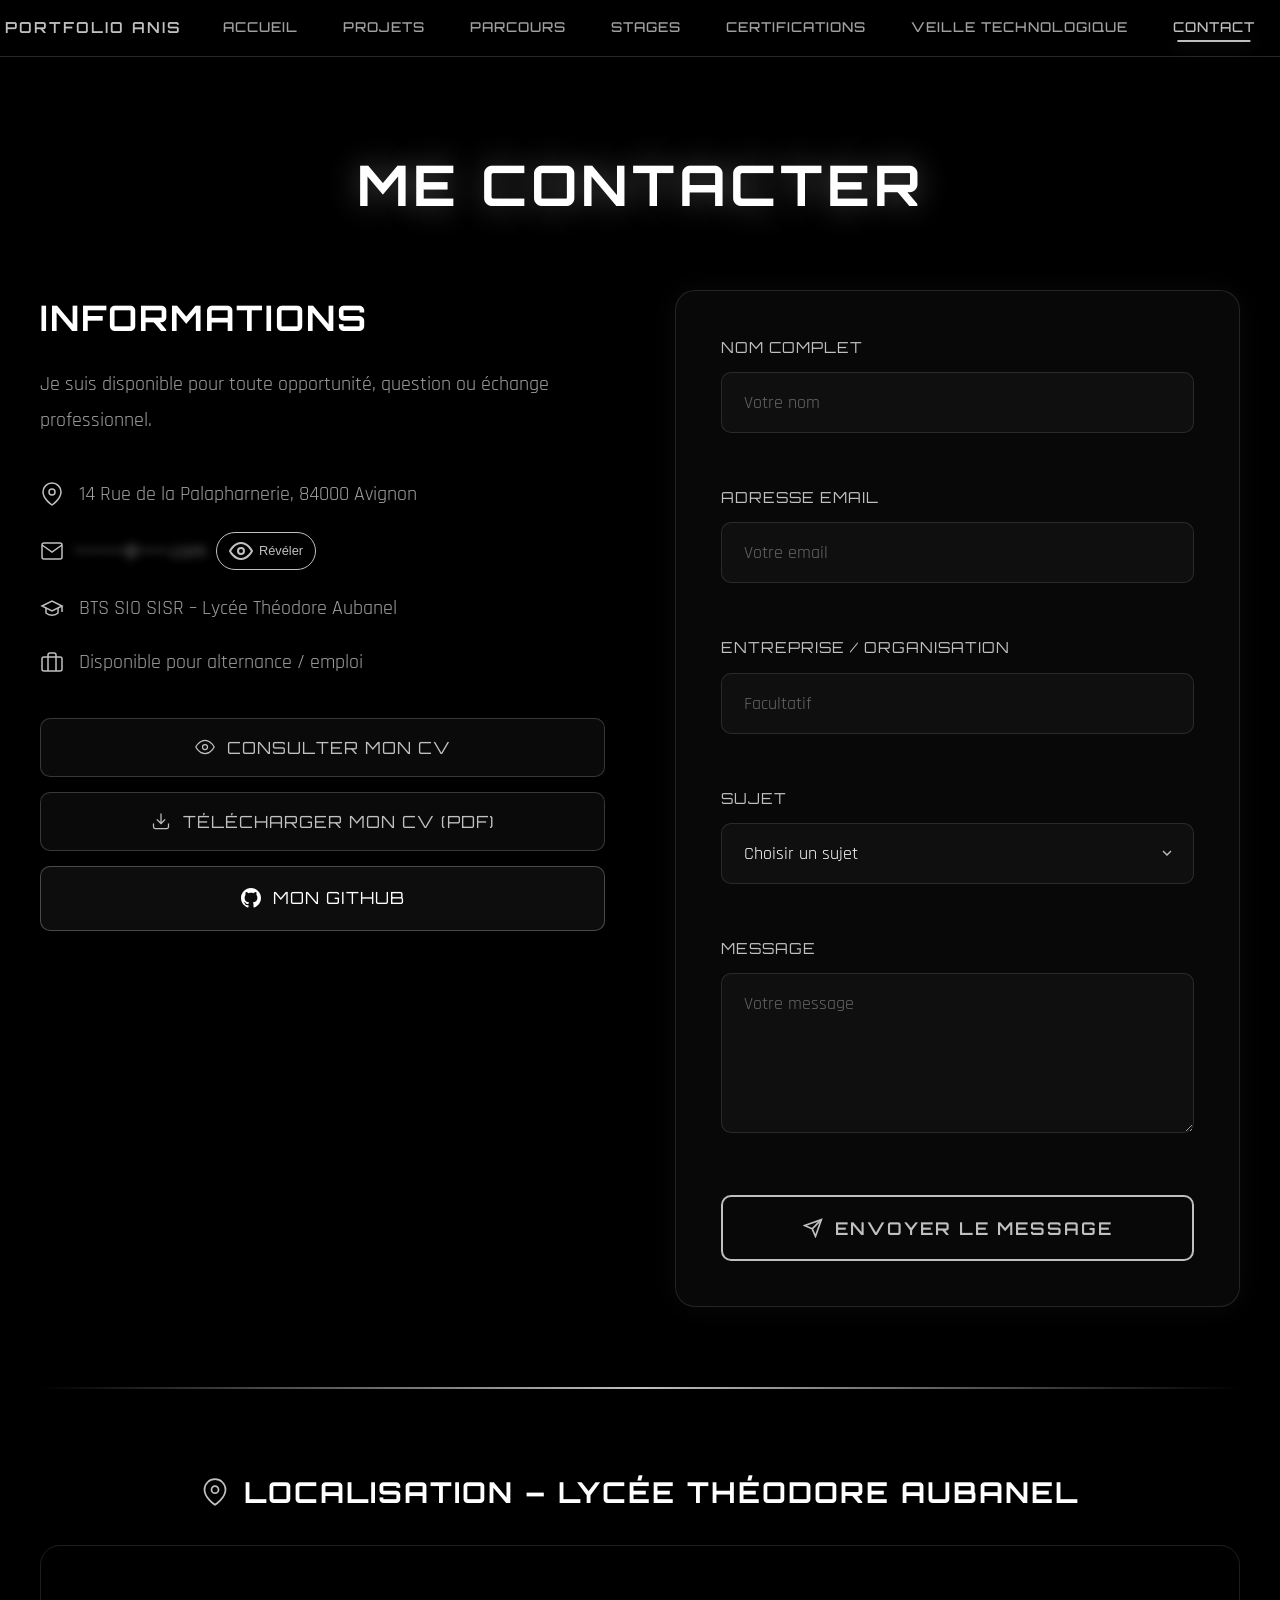
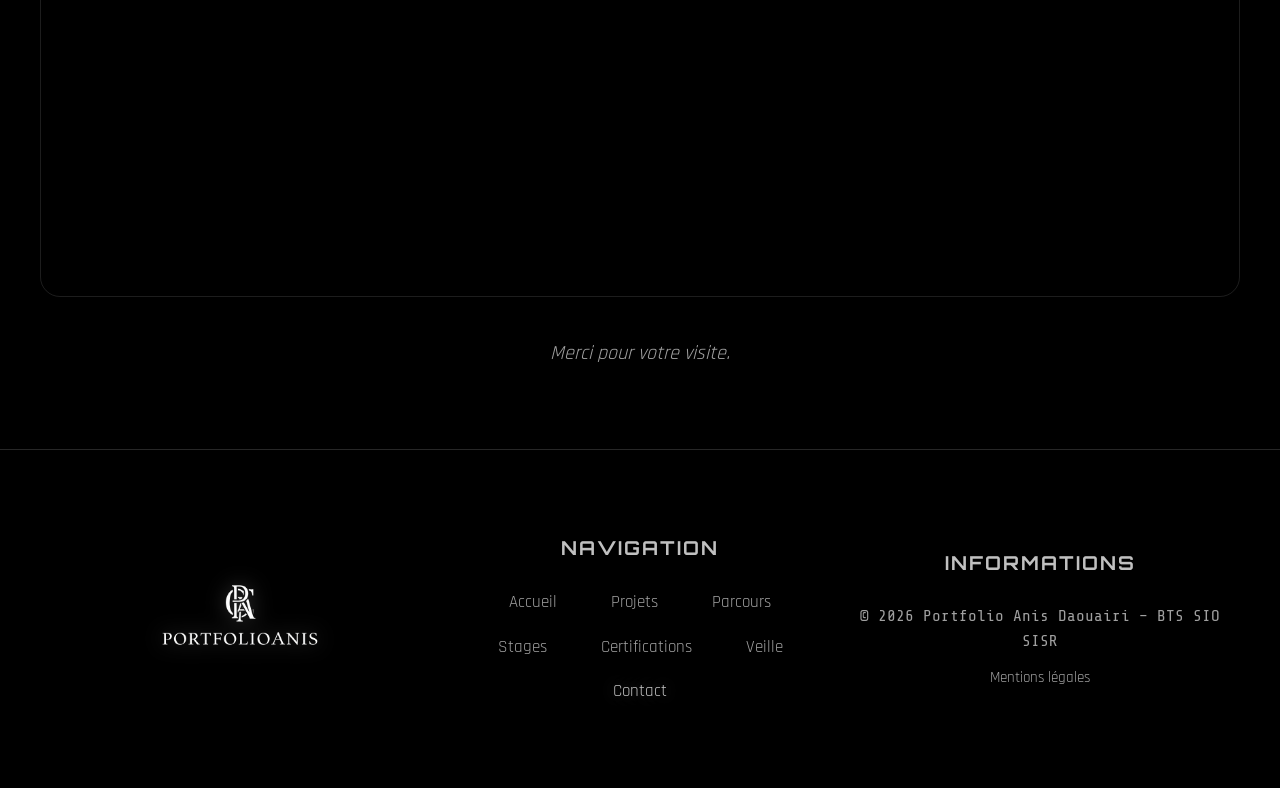
<file: contact.html>
<!DOCTYPE html>
<html lang="fr">
<head>
    <meta charset="UTF-8">
    <meta name="viewport" content="width=device-width, initial-scale=1.0">
    <title>Contact | Portfolio Anis Daouairi</title>

    <link rel="stylesheet" href="css/style.css">
    <link rel="stylesheet" href="css/contact.css">
    <link rel="icon" type="image/png" href="images/logo.png">
</head>

<body>

    <video autoplay muted loop playsinline class="contact-video-bg">
        <source src="videos/background.mp4" type="video/mp4">
    </video>

    <div class="contact-overlay"></div>

    <header class="header">
        <div class="header-container">
            <a href="index.html" class="logo-text">Portfolio Anis</a>
            <nav class="nav">
                <ul class="nav-list">
                    <li><a href="index.html" class="nav-link">Accueil</a></li>
                    <li><a href="projets.html" class="nav-link">Projets</a></li>
                    <li><a href="parcours.html" class="nav-link">Parcours</a></li>
                    <li><a href="stages.html" class="nav-link">Stages</a></li>
                    <li><a href="certifications.html" class="nav-link">Certifications</a></li>
                    <li><a href="veille.html" class="nav-link">Veille technologique</a></li>
                    <li><a href="contact.html" class="nav-link active">Contact</a></li>
                </ul>
            </nav>
            <div class="menu-toggle"><span></span><span></span><span></span></div>
        </div>
    </header>

    <section class="contact-wrapper">

        <h1 class="contact-title fade-in">Me Contacter</h1>

        <div class="contact-grid">

            <div class="contact-info fade-in">
                <h2>Informations</h2>
                <p>Je suis disponible pour toute opportunité, question ou échange professionnel.</p>

                <div class="contact-details">
                    <div class="contact-item">
                        <svg width="20" height="20" viewBox="0 0 24 24" fill="none" stroke="currentColor" stroke-width="1.5">
                            <path d="M21 10c0 7-9 13-9 13s-9-6-9-13a9 9 0 0 1 18 0z"></path>
                            <circle cx="12" cy="10" r="3"></circle>
                        </svg>
                        <span>14 Rue de la Palapharnerie, 84000 Avignon</span>
                    </div>
                    <div class="contact-item email-protected">
                        <svg width="20" height="20" viewBox="0 0 24 24" fill="none" stroke="currentColor" stroke-width="1.5">
                            <path d="M4 4h16c1.1 0 2 .9 2 2v12c0 1.1-.9 2-2 2H4c-1.1 0-2-.9-2-2V6c0-1.1.9-2 2-2z"></path>
                            <polyline points="22,6 12,13 2,6"></polyline>
                        </svg>
                        <span class="email-blur" id="emailBlur">••••••••••@••••••.com</span>
                        <button class="btn-reveal-email" id="btnRevealEmail">
                            <svg width="16" height="16" viewBox="0 0 24 24" fill="none" stroke="currentColor" stroke-width="2">
                                <path d="M1 12s4-8 11-8 11 8 11 8-4 8-11 8-11-8-11-8z"></path>
                                <circle cx="12" cy="12" r="3"></circle>
                            </svg>
                            Révéler
                        </button>
                    </div>
                    <div class="contact-item">
                        <svg width="20" height="20" viewBox="0 0 24 24" fill="none" stroke="currentColor" stroke-width="1.5">
                            <path d="M22 10v6M2 10l10-5 10 5-10 5z"></path>
                            <path d="M6 12v5c3 3 9 3 12 0v-5"></path>
                        </svg>
                        <span>BTS SIO SISR – Lycée Théodore Aubanel</span>
                    </div>
                    <div class="contact-item">
                        <svg width="20" height="20" viewBox="0 0 24 24" fill="none" stroke="currentColor" stroke-width="1.5">
                            <rect x="2" y="7" width="20" height="14" rx="2" ry="2"></rect>
                            <path d="M16 21V5a2 2 0 0 0-2-2h-4a2 2 0 0 0-2 2v16"></path>
                        </svg>
                        <span>Disponible pour alternance / emploi</span>
                    </div>
                </div>

                <div class="contact-buttons fade-in">
                    <button class="btn-cv btn-cv-protected" id="btnViewCV">
                        <svg width="18" height="18" viewBox="0 0 24 24" fill="none" stroke="currentColor" stroke-width="1.5">
                            <path d="M1 12s4-8 11-8 11 8 11 8-4 8-11 8-11-8-11-8z"></path>
                            <circle cx="12" cy="12" r="3"></circle>
                        </svg>
                        <span>Consulter mon CV</span>
                    </button>
                    <button class="btn-cv btn-cv-protected" id="btnDownloadCV">
                        <svg width="18" height="18" viewBox="0 0 24 24" fill="none" stroke="currentColor" stroke-width="1.5">
                            <path d="M21 15v4a2 2 0 0 1-2 2H5a2 2 0 0 1-2-2v-4"></path>
                            <polyline points="7 10 12 15 17 10"></polyline>
                            <line x1="12" y1="15" x2="12" y2="3"></line>
                        </svg>
                        <span>Télécharger mon CV (PDF)</span>
                    </button>
                    <a href="https://github.com/AnisEXQL" target="_blank" class="btn-cv btn-github">
                        <svg width="20" height="20" viewBox="0 0 24 24" fill="currentColor">
                            <path d="M12 0c-6.626 0-12 5.373-12 12 0 5.302 3.438 9.8 8.207 11.387.599.111.793-.261.793-.577v-2.234c-3.338.726-4.033-1.416-4.033-1.416-.546-1.387-1.333-1.756-1.333-1.756-1.089-.745.083-.729.083-.729 1.205.084 1.839 1.237 1.839 1.237 1.07 1.834 2.807 1.304 3.492.997.107-.775.418-1.305.762-1.604-2.665-.305-5.467-1.334-5.467-5.931 0-1.311.469-2.381 1.236-3.221-.124-.303-.535-1.524.117-3.176 0 0 1.008-.322 3.301 1.23.957-.266 1.983-.399 3.003-.404 1.02.005 2.047.138 3.006.404 2.291-1.552 3.297-1.23 3.297-1.23.653 1.653.242 2.874.118 3.176.77.84 1.235 1.911 1.235 3.221 0 4.609-2.807 5.624-5.479 5.921.43.372.823 1.102.823 2.222v3.293c0 .319.192.694.801.576 4.765-1.589 8.199-6.086 8.199-11.386 0-6.627-5.373-12-12-12z"/>
                        </svg>
                        <span>Mon GitHub</span>
                    </a>
                </div>

            </div>

            <form class="contact-form fade-in" id="contactForm">
                <div class="form-group">
                    <label for="name">Nom complet</label>
                    <input type="text" id="name" placeholder="Votre nom" required>
                </div>
                <div class="form-group">
                    <label for="email">Adresse email</label>
                    <input type="email" id="email" placeholder="Votre email" required>
                </div>
                <div class="form-group">
                    <label for="company">Entreprise / Organisation</label>
                    <input type="text" id="company" placeholder="Facultatif">
                </div>
                <div class="form-group">
                    <label for="subject">Sujet</label>
                    <select id="subject" required>
                        <option value="" disabled selected>Choisir un sujet</option>
                        <option value="alternance">Proposition d'alternance</option>
                        <option value="emploi">Opportunité d'emploi</option>
                        <option value="projet">Projet de collaboration</option>
                        <option value="autre">Autre</option>
                    </select>
                </div>
                <div class="form-group">
                    <label for="message">Message</label>
                    <textarea id="message" placeholder="Votre message" required></textarea>
                </div>
                <button type="submit" class="btn-submit">
                    <svg width="18" height="18" viewBox="0 0 24 24" fill="none" stroke="currentColor" stroke-width="2">
                        <line x1="22" y1="2" x2="11" y2="13"></line>
                        <polygon points="22 2 15 22 11 13 2 9 22 2"></polygon>
                    </svg>
                    <span>Envoyer le message</span>
                </button>
            </form>

        </div>

        <div class="contact-separator fade-in"></div>

        <h2 class="contact-map-title fade-in">
            <svg width="24" height="24" viewBox="0 0 24 24" fill="none" stroke="currentColor" stroke-width="1.5">
                <path d="M21 10c0 7-9 13-9 13s-9-6-9-13a9 9 0 0 1 18 0z"></path>
                <circle cx="12" cy="10" r="3"></circle>
            </svg>
            Localisation – Lycée Théodore Aubanel
        </h2>

        <div class="contact-map fade-in">
            <iframe 
                width="100%" 
                height="350" 
                style="border:0; border-radius:15px;"
                loading="lazy"
                allowfullscreen
                referrerpolicy="no-referrer-when-downgrade"
                src="https://www.google.com/maps?q=14+Rue+de+la+Palapharnerie,+84000+Avignon&output=embed">
            </iframe>
        </div>

        <p class="contact-thanks fade-in">Merci pour votre visite.</p>

    </section>

    <!-- MODAL CAPTCHA -->
    <div class="captcha-modal" id="captchaModal">
        <div class="captcha-content">
            <h3 id="captchaTitle">Vérification anti-robot</h3>
            <p id="captchaDesc">Résolvez ce calcul pour continuer :</p>
            <div class="captcha-question" id="captchaQuestion"></div>
            <input type="number" id="captchaAnswer" placeholder="Votre réponse" autocomplete="off">
            <div class="captcha-buttons">
                <button class="btn-captcha-cancel" id="btnCaptchaCancel">Annuler</button>
                <button class="btn-captcha-submit" id="btnCaptchaSubmit">Vérifier</button>
            </div>
            <p class="captcha-error" id="captchaError"></p>
            <p class="captcha-attempts" id="captchaAttempts"></p>
        </div>
    </div>

    <!-- MODAL BLOQUÉ -->
    <div class="blocked-modal" id="blockedModal">
        <div class="blocked-content">
            <svg width="60" height="60" viewBox="0 0 24 24" fill="none" stroke="currentColor" stroke-width="2">
                <circle cx="12" cy="12" r="10"></circle>
                <line x1="4.93" y1="4.93" x2="19.07" y2="19.07"></line>
            </svg>
            <h3>Accès bloqué</h3>
            <p>Trop de tentatives échouées. Veuillez réessayer plus tard.</p>
            <button class="btn-blocked-close" id="btnBlockedClose">Fermer</button>
        </div>
    </div>

    <footer class="footer-portfolio">
        <div class="footer-grid">
            <div class="footer-col">
                <img src="images/logo.png" alt="Logo Anis" class="footer-logo">
            </div>
            <div class="footer-col">
                <h3 class="footer-heading">Navigation</h3>
                <ul class="footer-links">
                    <li><a href="index.html">Accueil</a></li>
                    <li><a href="projets.html">Projets</a></li>
                    <li><a href="parcours.html">Parcours</a></li>
                    <li><a href="stages.html">Stages</a></li>
                    <li><a href="certifications.html">Certifications</a></li>
                    <li><a href="veille.html">Veille</a></li>
                    <li><a href="contact.html" class="active">Contact</a></li>
                </ul>
            </div>
            <div class="footer-col">
                <h3 class="footer-heading">Informations</h3>
                <p class="footer-copy">&copy; 2026 Portfolio Anis Daouairi – BTS SIO SISR</p>
                <p class="footer-legal"><a href="mentions-legales.html">Mentions légales</a></p>
            </div>
        </div>
    </footer>

    <script>
        document.addEventListener("DOMContentLoaded", () => {
            document.querySelectorAll(".fade-in").forEach(el => {
                el.classList.add("visible");
            });

            // Variables globales
            const email = "daouairianis84@gmail.com";
            const cvUrl = "documents/cv-anis.pdf";
            let attempts = 0;
            const maxAttempts = 3;
            let isBlocked = localStorage.getItem('captchaBlocked') === 'true';
            let currentAction = null;

            // Éléments DOM
            const btnRevealEmail = document.getElementById("btnRevealEmail");
            const emailBlur = document.getElementById("emailBlur");
            const btnViewCV = document.getElementById("btnViewCV");
            const btnDownloadCV = document.getElementById("btnDownloadCV");
            const captchaModal = document.getElementById("captchaModal");
            const captchaTitle = document.getElementById("captchaTitle");
            const captchaDesc = document.getElementById("captchaDesc");
            const captchaQuestion = document.getElementById("captchaQuestion");
            const captchaAnswer = document.getElementById("captchaAnswer");
            const captchaError = document.getElementById("captchaError");
            const captchaAttempts = document.getElementById("captchaAttempts");
            const btnCaptchaSubmit = document.getElementById("btnCaptchaSubmit");
            const btnCaptchaCancel = document.getElementById("btnCaptchaCancel");
            const blockedModal = document.getElementById("blockedModal");
            const btnBlockedClose = document.getElementById("btnBlockedClose");

            let num1, num2, correctAnswer;

            // Vérifier si bloqué au chargement
            if (isBlocked) {
                disableProtectedButtons();
            }

            function disableProtectedButtons() {
                btnRevealEmail.disabled = true;
                btnRevealEmail.classList.add("disabled");
                btnViewCV.disabled = true;
                btnViewCV.classList.add("disabled");
                btnDownloadCV.disabled = true;
                btnDownloadCV.classList.add("disabled");
            }

            function generateCaptcha() {
                num1 = Math.floor(Math.random() * 10) + 1;
                num2 = Math.floor(Math.random() * 10) + 1;
                correctAnswer = num1 + num2;
                captchaQuestion.textContent = `${num1} + ${num2} = ?`;
                captchaAnswer.value = "";
                captchaError.textContent = "";
                updateAttemptsDisplay();
            }

            function updateAttemptsDisplay() {
                const remaining = maxAttempts - attempts;
                if (remaining <= 2 && remaining > 0) {
                    captchaAttempts.textContent = `${remaining} tentative(s) restante(s)`;
                    captchaAttempts.style.color = remaining === 1 ? "#ff6b6b" : "#ffaa00";
                } else {
                    captchaAttempts.textContent = "";
                }
            }

            function openCaptcha(action, title, desc) {
                if (isBlocked) {
                    blockedModal.classList.add("active");
                    return;
                }
                currentAction = action;
                captchaTitle.textContent = title;
                captchaDesc.textContent = desc;
                generateCaptcha();
                captchaModal.classList.add("active");
                captchaAnswer.focus();
            }

            function blockUser() {
                isBlocked = true;
                localStorage.setItem('captchaBlocked', 'true');
                captchaModal.classList.remove("active");
                blockedModal.classList.add("active");
                disableProtectedButtons();
            }

            // Email reveal
            btnRevealEmail.addEventListener("click", () => {
                openCaptcha("email", "Vérification anti-robot", "Résolvez ce calcul pour voir l'email :");
            });

            // CV buttons
            btnViewCV.addEventListener("click", () => {
                openCaptcha("viewCV", "Vérification anti-robot", "Résolvez ce calcul pour consulter le CV :");
            });

            btnDownloadCV.addEventListener("click", () => {
                openCaptcha("downloadCV", "Vérification anti-robot", "Résolvez ce calcul pour télécharger le CV :");
            });

            // Captcha submit
            btnCaptchaSubmit.addEventListener("click", () => {
                const userAnswer = parseInt(captchaAnswer.value);
                
                if (userAnswer === correctAnswer) {
                    attempts = 0;
                    captchaModal.classList.remove("active");

                    if (currentAction === "email") {
                        emailBlur.textContent = email;
                        emailBlur.classList.add("revealed");
                        btnRevealEmail.style.display = "none";
                    } else if (currentAction === "viewCV") {
                        window.open(cvUrl, "_blank");
                    } else if (currentAction === "downloadCV") {
                        const link = document.createElement("a");
                        link.href = cvUrl;
                        link.download = "cv-anis-daouairi.pdf";
                        link.click();
                    }
                } else {
                    attempts++;
                    if (attempts >= maxAttempts) {
                        blockUser();
                    } else {
                        captchaError.textContent = "Mauvaise réponse, réessayez.";
                        generateCaptcha();
                    }
                }
            });

            // Captcha cancel
            btnCaptchaCancel.addEventListener("click", () => {
                captchaModal.classList.remove("active");
            });

            // Enter key
            captchaAnswer.addEventListener("keypress", (e) => {
                if (e.key === "Enter") {
                    btnCaptchaSubmit.click();
                }
            });

            // Close blocked modal
            btnBlockedClose.addEventListener("click", () => {
                blockedModal.classList.remove("active");
            });

            // Formulaire contact
            const form = document.getElementById("contactForm");
            form.addEventListener("submit", (e) => {
                e.preventDefault();

                const oldMsg = form.querySelector(".success-message");
                if (oldMsg) oldMsg.remove();

                const msg = document.createElement("div");
                msg.innerHTML = `
                    <svg width="20" height="20" viewBox="0 0 24 24" fill="none" stroke="currentColor" stroke-width="2">
                        <path d="M22 11.08V12a10 10 0 1 1-5.93-9.14"></path>
                        <polyline points="22 4 12 14.01 9 11.01"></polyline>
                    </svg>
                    <span>Votre message a bien été envoyé</span>
                `;
                msg.className = "success-message";
                form.appendChild(msg);

                form.reset();
            });
        });

        document.addEventListener('contextmenu', (e) => {
            e.preventDefault();
        });

        document.addEventListener('keydown', (e) => {
            if (
                e.key === 'F12' ||
                (e.ctrlKey && e.key === 'u') ||
                (e.ctrlKey && e.shiftKey && e.key === 'I') ||
                (e.ctrlKey && e.shiftKey && e.key === 'C') ||
                (e.ctrlKey && e.shiftKey && e.key === 'J')
            ) {
                e.preventDefault();
            }
        });

        document.addEventListener('dragstart', (e) => {
            if (e.target.tagName === 'IMG') {
                e.preventDefault();
            }
        });
    </script>
</body>
</html>
</file>
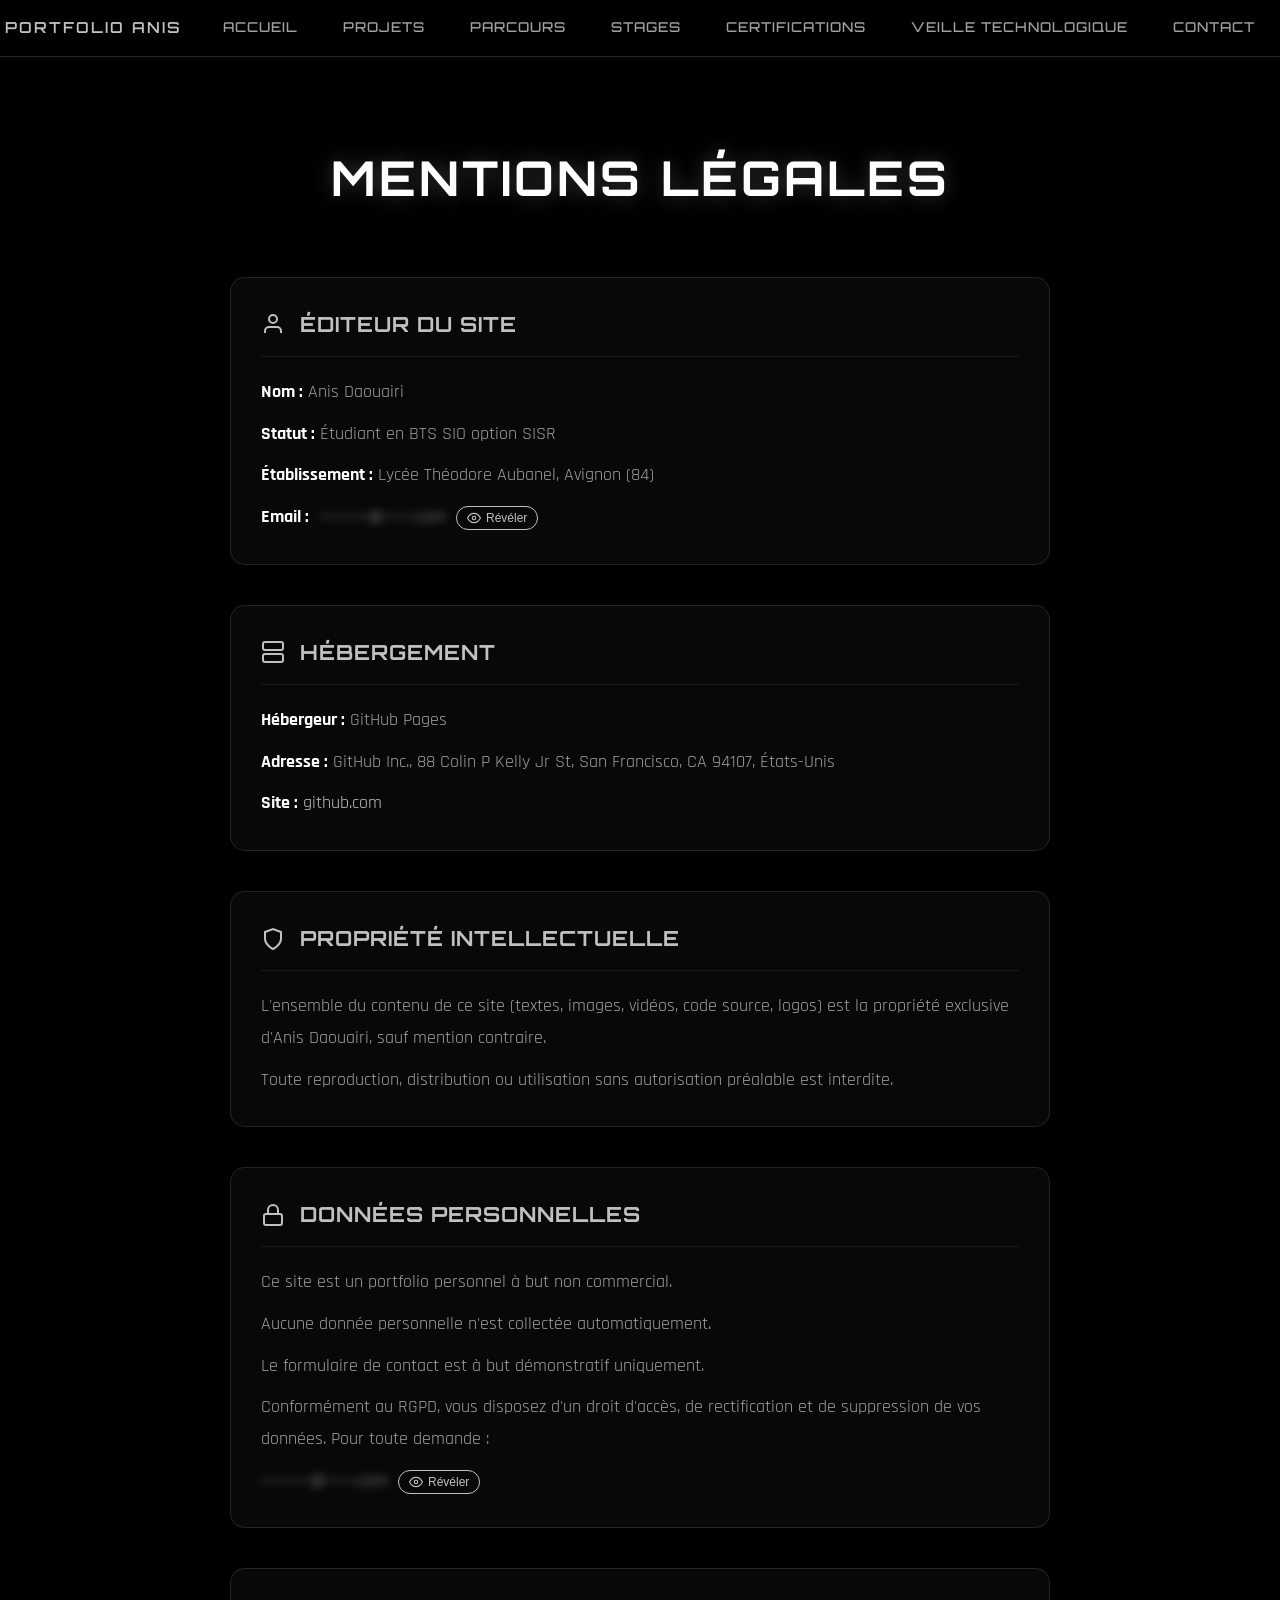
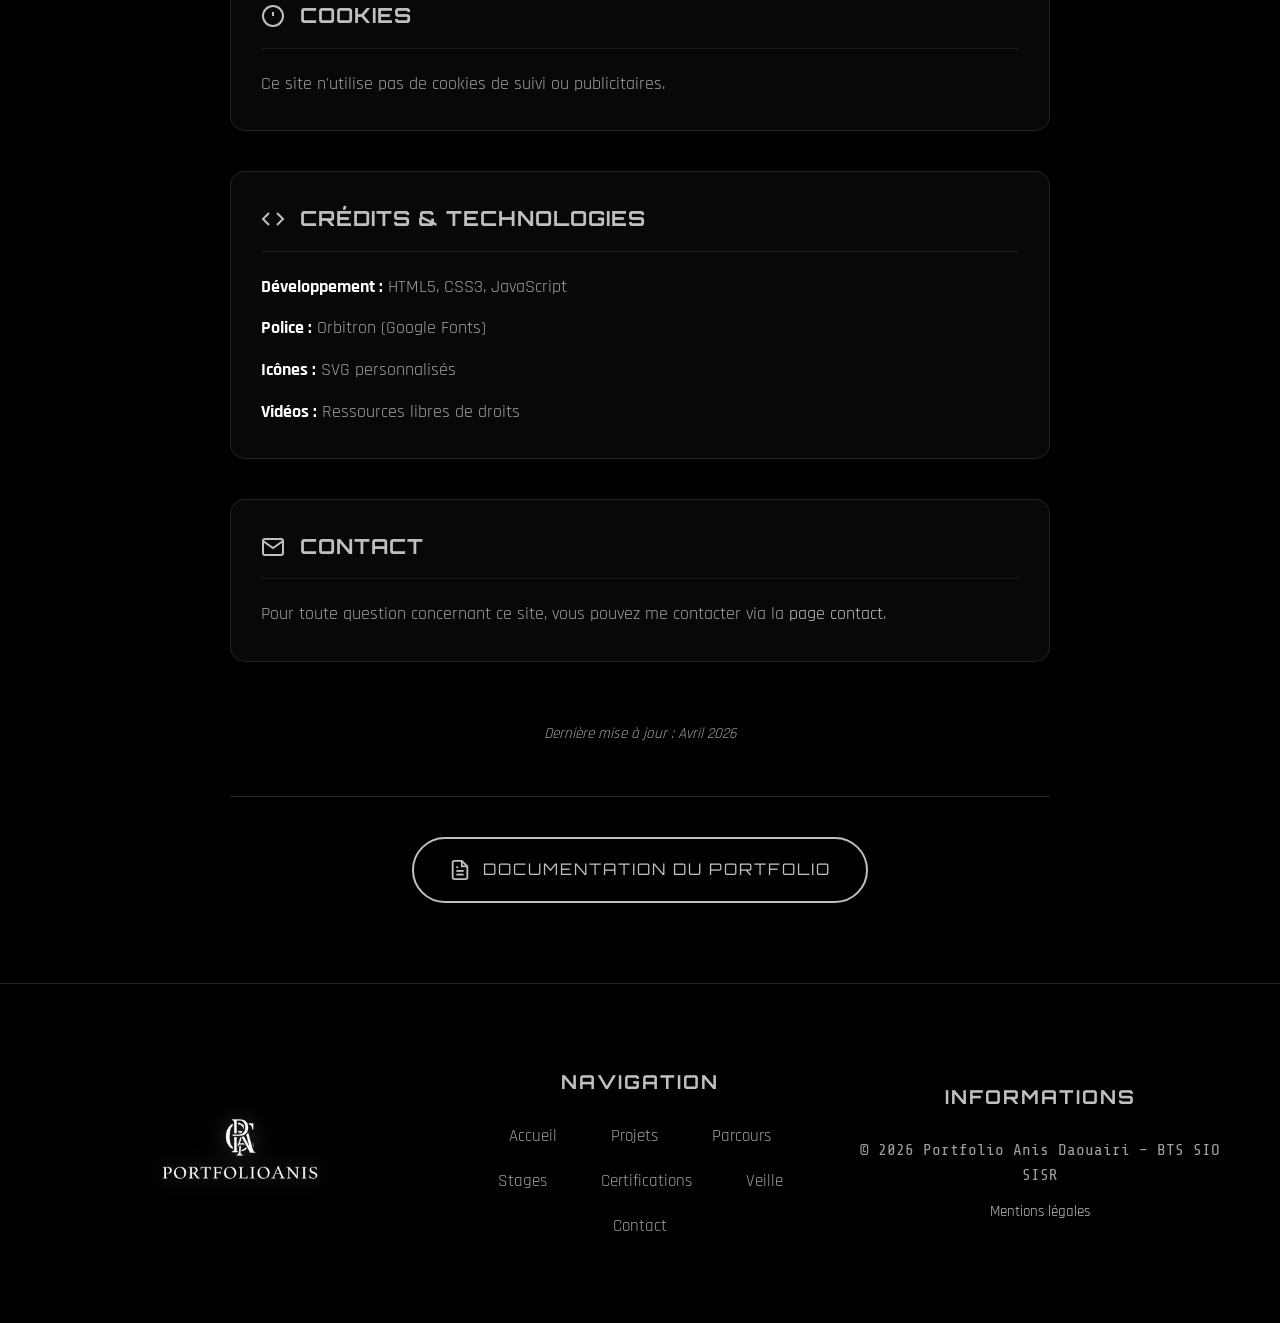
<file: mentions-legales.html>
<!DOCTYPE html>
<html lang="fr">
<head>
    <meta charset="UTF-8">
    <meta name="viewport" content="width=device-width, initial-scale=1.0">
    <title>Mentions légales | Portfolio Anis Daouairi</title>
    <link rel="stylesheet" href="css/style.css">
    <link rel="stylesheet" href="css/mentions-legales.css">
    <link rel="icon" type="image/png" href="images/logo.png">
</head>

<body>

    <video autoplay muted loop playsinline class="mentions-video-bg">
        <source src="videos/background.mp4" type="video/mp4">
    </video>

    <div class="mentions-overlay"></div>

    <header class="header">
        <div class="header-container">
            <a href="index.html" class="logo-text">Portfolio Anis</a>
            <nav class="nav">
                <ul class="nav-list">
                    <li><a href="index.html" class="nav-link">Accueil</a></li>
                    <li><a href="projets.html" class="nav-link">Projets</a></li>
                    <li><a href="parcours.html" class="nav-link">Parcours</a></li>
                    <li><a href="stages.html" class="nav-link">Stages</a></li>
                    <li><a href="certifications.html" class="nav-link">Certifications</a></li>
                    <li><a href="veille.html" class="nav-link">Veille technologique</a></li>
                    <li><a href="contact.html" class="nav-link">Contact</a></li>
                </ul>
            </nav>
            <div class="menu-toggle"><span></span><span></span><span></span></div>
        </div>
    </header>

    <section class="mentions-wrapper">

        <h1 class="mentions-title">Mentions légales</h1>

        <div class="mentions-content">

            <div class="mentions-block">
                <h2>
                    <svg width="24" height="24" viewBox="0 0 24 24" fill="none" stroke="currentColor" stroke-width="2">
                        <path d="M20 21v-2a4 4 0 0 0-4-4H8a4 4 0 0 0-4 4v2"></path>
                        <circle cx="12" cy="7" r="4"></circle>
                    </svg>
                    Éditeur du site
                </h2>
                <p><strong>Nom :</strong> Anis Daouairi</p>
                <p><strong>Statut :</strong> Étudiant en BTS SIO option SISR</p>
                <p><strong>Établissement :</strong> Lycée Théodore Aubanel, Avignon (84)</p>
                <p class="email-line">
                    <strong>Email :</strong> 
                    <span class="email-blur" id="emailBlur1">••••••••••@••••••.com</span>
                    <button class="btn-reveal-email-inline" id="btnRevealEmail1">
                        <svg width="14" height="14" viewBox="0 0 24 24" fill="none" stroke="currentColor" stroke-width="2">
                            <path d="M1 12s4-8 11-8 11 8 11 8-4 8-11 8-11-8-11-8z"></path>
                            <circle cx="12" cy="12" r="3"></circle>
                        </svg>
                        Révéler
                    </button>
                </p>
            </div>

            <div class="mentions-block">
                <h2>
                    <svg width="24" height="24" viewBox="0 0 24 24" fill="none" stroke="currentColor" stroke-width="2">
                        <rect x="2" y="2" width="20" height="8" rx="2" ry="2"></rect>
                        <rect x="2" y="14" width="20" height="8" rx="2" ry="2"></rect>
                        <line x1="6" y1="6" x2="6.01" y2="6"></line>
                        <line x1="6" y1="18" x2="6.01" y2="18"></line>
                    </svg>
                    Hébergement
                </h2>
                <p><strong>Hébergeur :</strong> GitHub Pages</p>
                <p><strong>Adresse :</strong> GitHub Inc., 88 Colin P Kelly Jr St, San Francisco, CA 94107, États-Unis</p>
                <p><strong>Site :</strong> <a href="https://github.com" target="_blank">github.com</a></p>
            </div>

            <div class="mentions-block">
                <h2>
                    <svg width="24" height="24" viewBox="0 0 24 24" fill="none" stroke="currentColor" stroke-width="2">
                        <path d="M12 22s8-4 8-10V5l-8-3-8 3v7c0 6 8 10 8 10z"></path>
                    </svg>
                    Propriété intellectuelle
                </h2>
                <p>L'ensemble du contenu de ce site (textes, images, vidéos, code source, logos) est la propriété exclusive d'Anis Daouairi, sauf mention contraire.</p>
                <p>Toute reproduction, distribution ou utilisation sans autorisation préalable est interdite.</p>
            </div>

            <div class="mentions-block">
                <h2>
                    <svg width="24" height="24" viewBox="0 0 24 24" fill="none" stroke="currentColor" stroke-width="2">
                        <rect x="3" y="11" width="18" height="11" rx="2" ry="2"></rect>
                        <path d="M7 11V7a5 5 0 0 1 10 0v4"></path>
                    </svg>
                    Données personnelles
                </h2>
                <p>Ce site est un portfolio personnel à but non commercial.</p>
                <p>Aucune donnée personnelle n'est collectée automatiquement.</p>
                <p>Le formulaire de contact est à but démonstratif uniquement.</p>
                <p class="email-line">
                    Conformément au RGPD, vous disposez d'un droit d'accès, de rectification et de suppression de vos données. Pour toute demande : 
                    <span class="email-blur" id="emailBlur2">••••••••••@••••••.com</span>
                    <button class="btn-reveal-email-inline" id="btnRevealEmail2">
                        <svg width="14" height="14" viewBox="0 0 24 24" fill="none" stroke="currentColor" stroke-width="2">
                            <path d="M1 12s4-8 11-8 11 8 11 8-4 8-11 8-11-8-11-8z"></path>
                            <circle cx="12" cy="12" r="3"></circle>
                        </svg>
                        Révéler
                    </button>
                </p>
            </div>

            <div class="mentions-block">
                <h2>
                    <svg width="24" height="24" viewBox="0 0 24 24" fill="none" stroke="currentColor" stroke-width="2">
                        <circle cx="12" cy="12" r="10"></circle>
                        <line x1="12" y1="8" x2="12" y2="12"></line>
                        <line x1="12" y1="16" x2="12.01" y2="16"></line>
                    </svg>
                    Cookies
                </h2>
                <p>Ce site n'utilise pas de cookies de suivi ou publicitaires.</p>
            </div>

            <div class="mentions-block">
                <h2>
                    <svg width="24" height="24" viewBox="0 0 24 24" fill="none" stroke="currentColor" stroke-width="2">
                        <polyline points="16 18 22 12 16 6"></polyline>
                        <polyline points="8 6 2 12 8 18"></polyline>
                    </svg>
                    Crédits & technologies
                </h2>
                <p><strong>Développement :</strong> HTML5, CSS3, JavaScript</p>
                <p><strong>Police :</strong> Orbitron (Google Fonts)</p>
                <p><strong>Icônes :</strong> SVG personnalisés</p>
                <p><strong>Vidéos :</strong> Ressources libres de droits</p>
            </div>

            <div class="mentions-block">
                <h2>
                    <svg width="24" height="24" viewBox="0 0 24 24" fill="none" stroke="currentColor" stroke-width="2">
                        <path d="M4 4h16c1.1 0 2 .9 2 2v12c0 1.1-.9 2-2 2H4c-1.1 0-2-.9-2-2V6c0-1.1.9-2 2-2z"></path>
                        <polyline points="22,6 12,13 2,6"></polyline>
                    </svg>
                    Contact
                </h2>
                <p>Pour toute question concernant ce site, vous pouvez me contacter via la <a href="contact.html">page contact</a>.</p>
            </div>

        </div>

        <p class="mentions-update">Dernière mise à jour : Avril 2026</p>

        <div class="mentions-doc-btn">
            <a href="documentation-portfolio.html" class="btn-doc">
                <svg width="22" height="22" viewBox="0 0 24 24" fill="none" stroke="currentColor" stroke-width="2">
                    <path d="M14 2H6a2 2 0 0 0-2 2v16a2 2 0 0 0 2 2h12a2 2 0 0 0 2-2V8z"></path>
                    <polyline points="14 2 14 8 20 8"></polyline>
                    <line x1="16" y1="13" x2="8" y2="13"></line>
                    <line x1="16" y1="17" x2="8" y2="17"></line>
                    <polyline points="10 9 9 9 8 9"></polyline>
                </svg>
                <span>Documentation du portfolio</span>
            </a>
        </div>

    </section>

    <!-- MODAL CAPTCHA -->
    <div class="captcha-modal" id="captchaModal">
        <div class="captcha-content">
            <h3>Vérification anti-robot</h3>
            <p>Résolvez ce calcul pour voir l'email :</p>
            <div class="captcha-question" id="captchaQuestion"></div>
            <input type="number" id="captchaAnswer" placeholder="Votre réponse" autocomplete="off">
            <div class="captcha-buttons">
                <button class="btn-captcha-cancel" id="btnCaptchaCancel">Annuler</button>
                <button class="btn-captcha-submit" id="btnCaptchaSubmit">Vérifier</button>
            </div>
            <p class="captcha-error" id="captchaError"></p>
            <p class="captcha-attempts" id="captchaAttempts"></p>
        </div>
    </div>

    <!-- MODAL BLOQUÉ -->
    <div class="blocked-modal" id="blockedModal">
        <div class="blocked-content">
            <svg width="60" height="60" viewBox="0 0 24 24" fill="none" stroke="currentColor" stroke-width="2">
                <circle cx="12" cy="12" r="10"></circle>
                <line x1="4.93" y1="4.93" x2="19.07" y2="19.07"></line>
            </svg>
            <h3>Accès bloqué</h3>
            <p>Trop de tentatives échouées. Veuillez réessayer plus tard.</p>
            <button class="btn-blocked-close" id="btnBlockedClose">Fermer</button>
        </div>
    </div>

    <footer class="footer-portfolio">
        <div class="footer-grid">
            <div class="footer-col">
                <img src="images/logo.png" alt="Logo Anis" class="footer-logo">
            </div>
            <div class="footer-col">
                <h3 class="footer-heading">Navigation</h3>
                <ul class="footer-links">
                    <li><a href="index.html">Accueil</a></li>
                    <li><a href="projets.html">Projets</a></li>
                    <li><a href="parcours.html">Parcours</a></li>
                    <li><a href="stages.html">Stages</a></li>
                    <li><a href="certifications.html">Certifications</a></li>
                    <li><a href="veille.html">Veille</a></li>
                    <li><a href="contact.html">Contact</a></li>
                </ul>
            </div>
            <div class="footer-col">
                <h3 class="footer-heading">Informations</h3>
                <p class="footer-copy">&copy; 2026 Portfolio Anis Daouairi – BTS SIO SISR</p>
                <p class="footer-legal"><a href="mentions-legales.html" class="active">Mentions légales</a></p>
            </div>
        </div>
    </footer>

    <script>
        document.addEventListener("DOMContentLoaded", () => {
            const email = "daouairianis84@gmail.com";
            let attempts = 0;
            const maxAttempts = 3;
            let isBlocked = localStorage.getItem('captchaBlocked') === 'true';
            let currentTarget = null;

            const captchaModal = document.getElementById("captchaModal");
            const captchaQuestion = document.getElementById("captchaQuestion");
            const captchaAnswer = document.getElementById("captchaAnswer");
            const captchaError = document.getElementById("captchaError");
            const captchaAttempts = document.getElementById("captchaAttempts");
            const btnCaptchaSubmit = document.getElementById("btnCaptchaSubmit");
            const btnCaptchaCancel = document.getElementById("btnCaptchaCancel");
            const blockedModal = document.getElementById("blockedModal");
            const btnBlockedClose = document.getElementById("btnBlockedClose");

            const btnRevealEmail1 = document.getElementById("btnRevealEmail1");
            const emailBlur1 = document.getElementById("emailBlur1");
            const btnRevealEmail2 = document.getElementById("btnRevealEmail2");
            const emailBlur2 = document.getElementById("emailBlur2");

            let num1, num2, correctAnswer;

            if (isBlocked) {
                disableButtons();
            }

            function disableButtons() {
                btnRevealEmail1.disabled = true;
                btnRevealEmail1.classList.add("disabled");
                btnRevealEmail2.disabled = true;
                btnRevealEmail2.classList.add("disabled");
            }

            function generateCaptcha() {
                num1 = Math.floor(Math.random() * 10) + 1;
                num2 = Math.floor(Math.random() * 10) + 1;
                correctAnswer = num1 + num2;
                captchaQuestion.textContent = `${num1} + ${num2} = ?`;
                captchaAnswer.value = "";
                captchaError.textContent = "";
                updateAttemptsDisplay();
            }

            function updateAttemptsDisplay() {
                const remaining = maxAttempts - attempts;
                if (remaining <= 2 && remaining > 0) {
                    captchaAttempts.textContent = `${remaining} tentative(s) restante(s)`;
                    captchaAttempts.style.color = remaining === 1 ? "#ff6b6b" : "#ffaa00";
                } else {
                    captchaAttempts.textContent = "";
                }
            }

            function openCaptcha(target) {
                if (isBlocked) {
                    blockedModal.classList.add("active");
                    return;
                }
                currentTarget = target;
                generateCaptcha();
                captchaModal.classList.add("active");
                captchaAnswer.focus();
            }

            function blockUser() {
                isBlocked = true;
                localStorage.setItem('captchaBlocked', 'true');
                captchaModal.classList.remove("active");
                blockedModal.classList.add("active");
                disableButtons();
            }

            btnRevealEmail1.addEventListener("click", () => openCaptcha(emailBlur1));
            btnRevealEmail2.addEventListener("click", () => openCaptcha(emailBlur2));

            btnCaptchaSubmit.addEventListener("click", () => {
                const userAnswer = parseInt(captchaAnswer.value);
                
                if (userAnswer === correctAnswer) {
                    attempts = 0;
                    captchaModal.classList.remove("active");
                    currentTarget.textContent = email;
                    currentTarget.classList.add("revealed");
                    
                    if (currentTarget === emailBlur1) {
                        btnRevealEmail1.style.display = "none";
                    } else if (currentTarget === emailBlur2) {
                        btnRevealEmail2.style.display = "none";
                    }
                } else {
                    attempts++;
                    if (attempts >= maxAttempts) {
                        blockUser();
                    } else {
                        captchaError.textContent = "Mauvaise réponse, réessayez.";
                        generateCaptcha();
                    }
                }
            });

            btnCaptchaCancel.addEventListener("click", () => {
                captchaModal.classList.remove("active");
            });

            captchaAnswer.addEventListener("keypress", (e) => {
                if (e.key === "Enter") {
                    btnCaptchaSubmit.click();
                }
            });

            btnBlockedClose.addEventListener("click", () => {
                blockedModal.classList.remove("active");
            });
        });
    </script>

    <script src="js/main.js"></script>

</body>
</html>
</file>
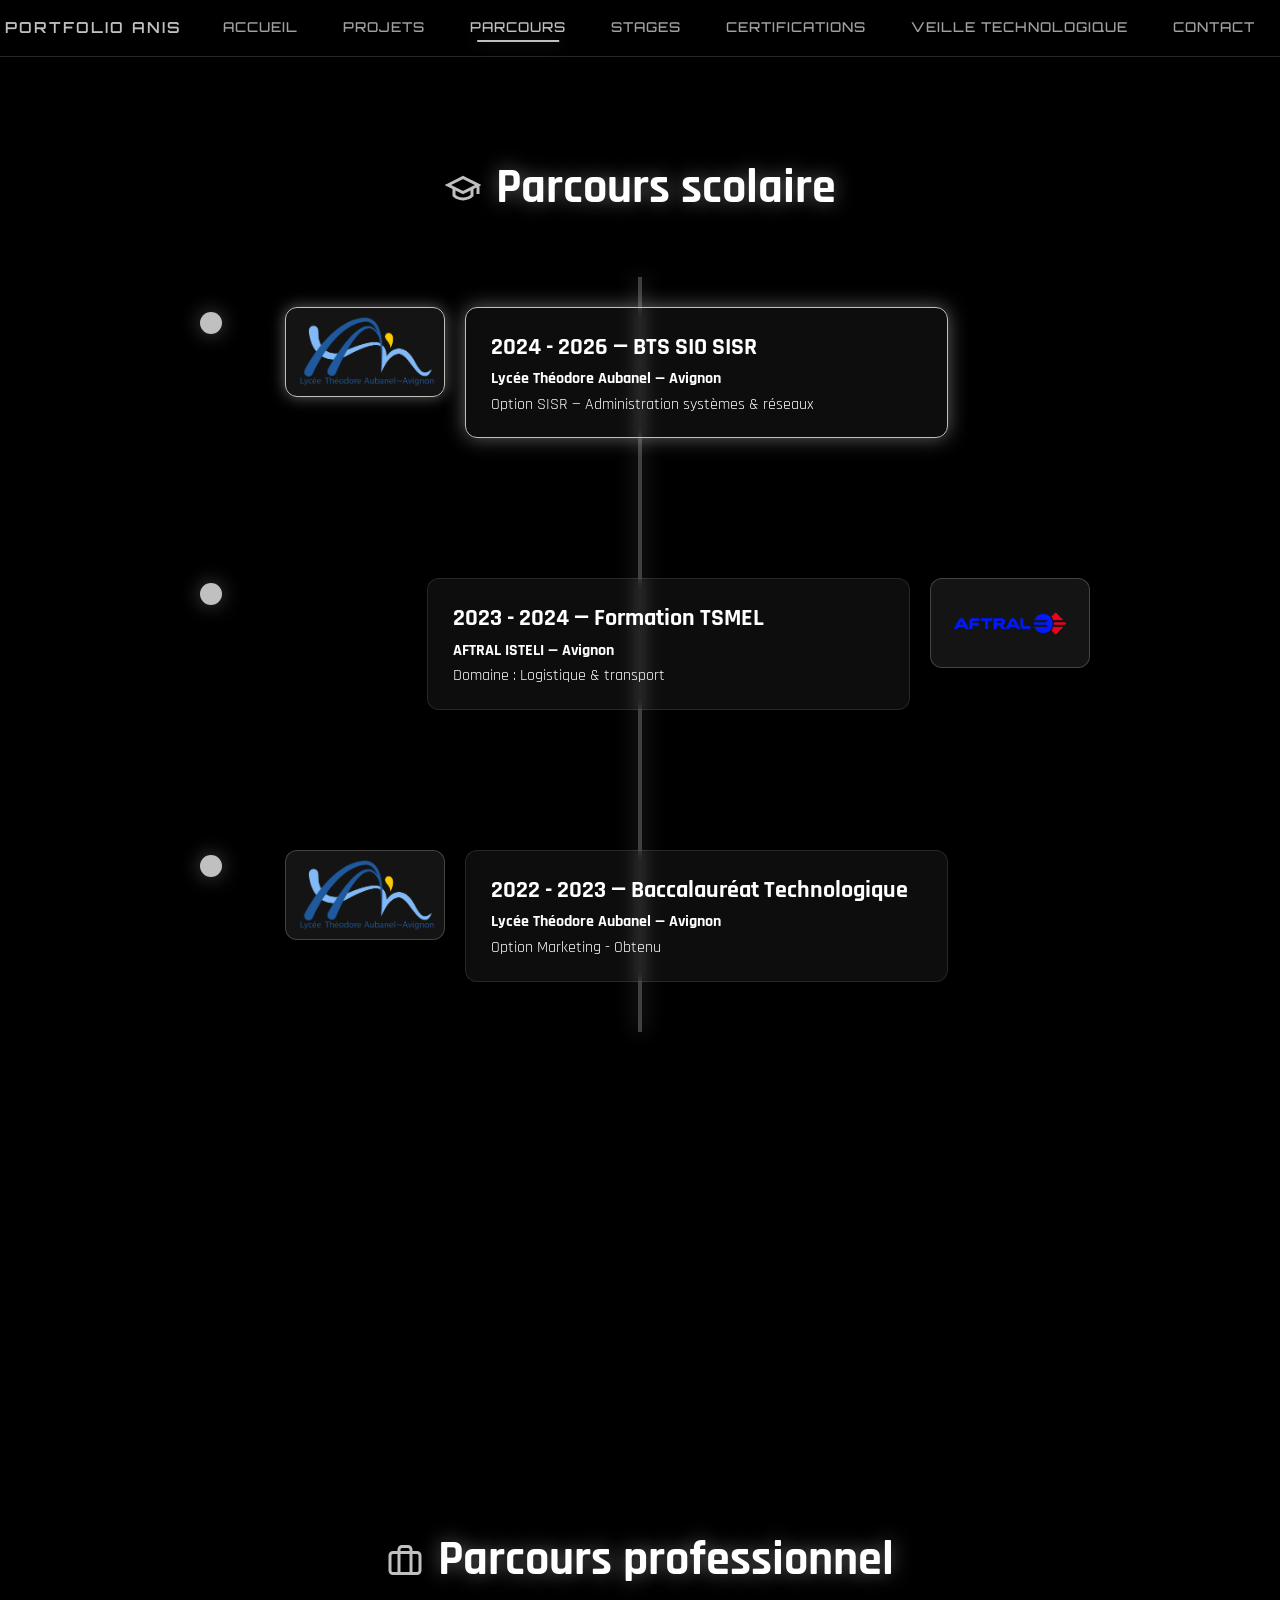
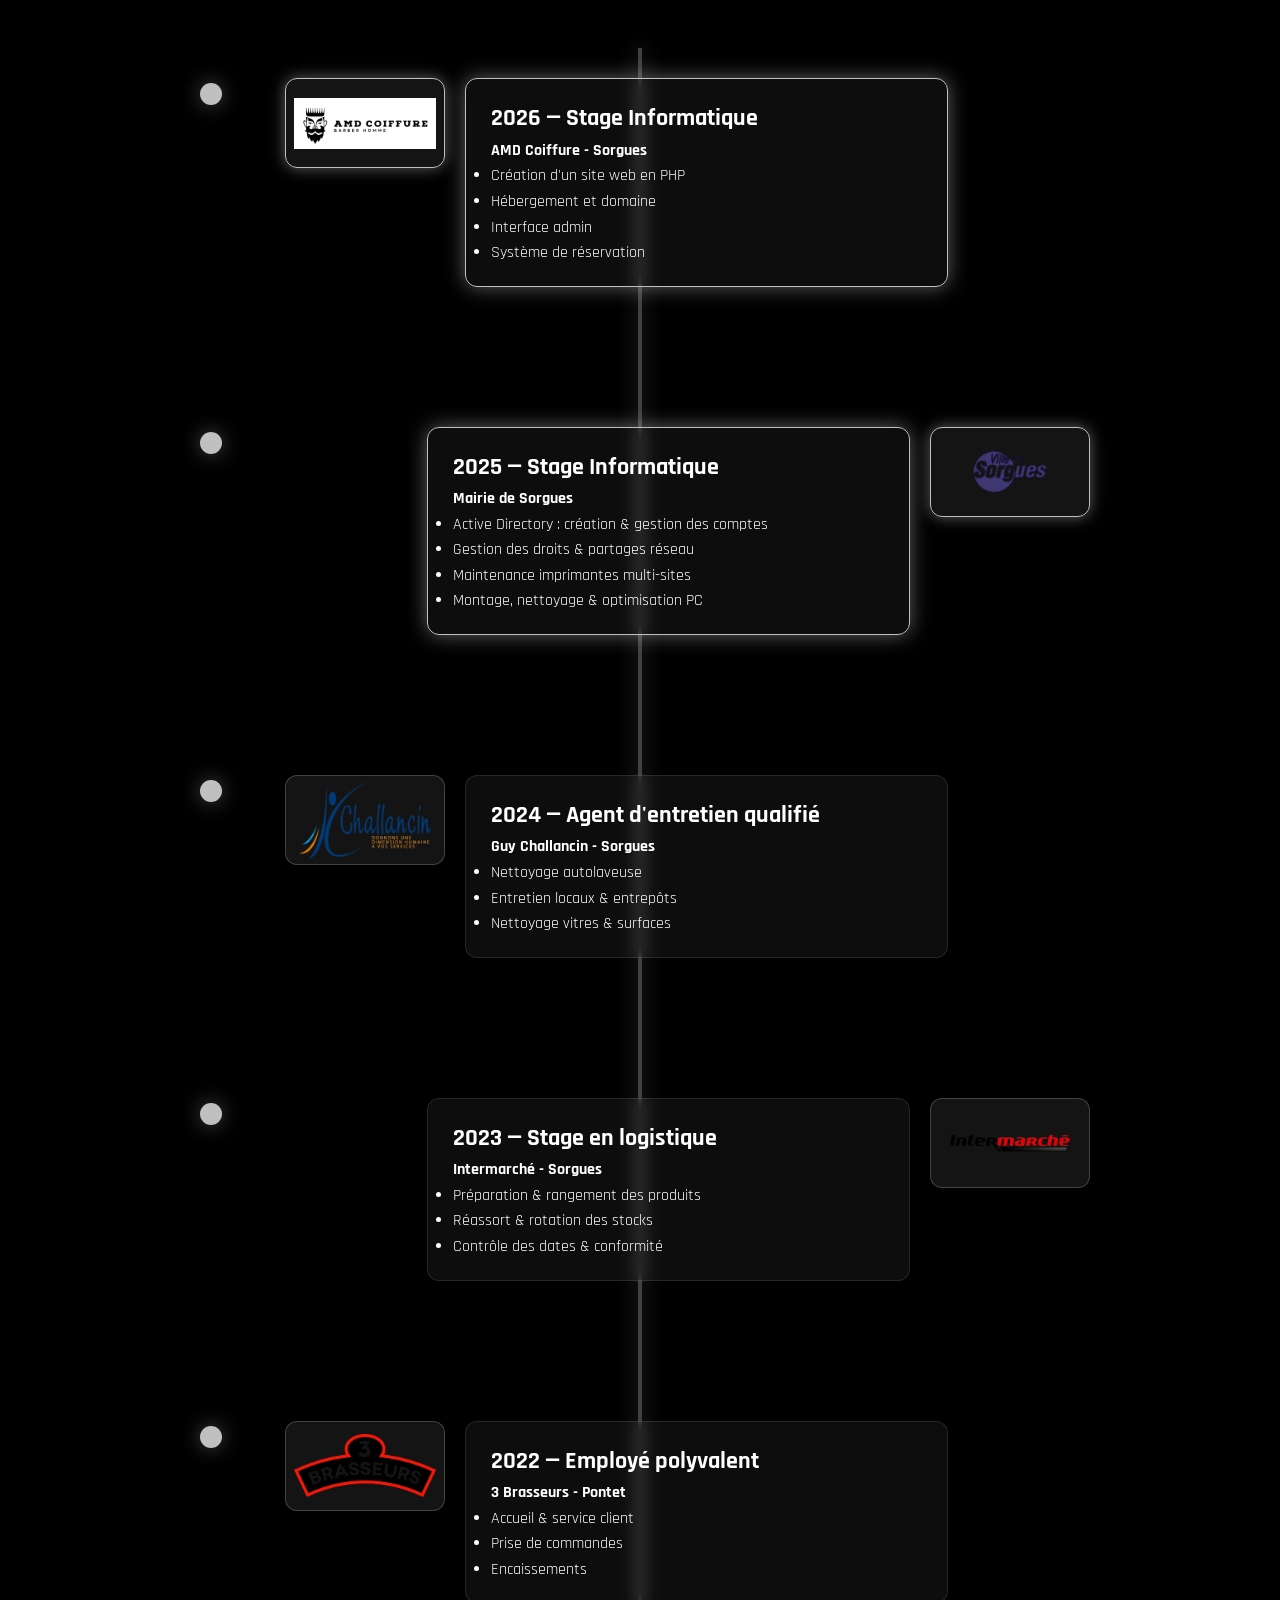
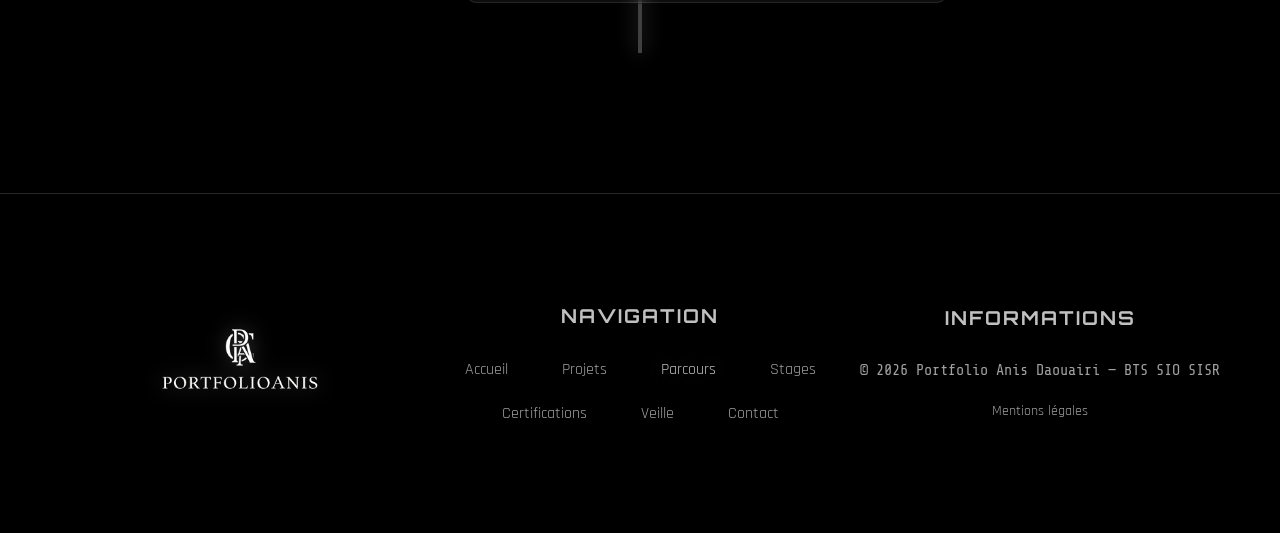
<file: parcours.html>
<!DOCTYPE html>
<html lang="fr">
<head>
  <meta charset="UTF-8">
  <meta name="viewport" content="width=device-width, initial-scale=1.0">
  <title>Parcours | Portfolio Anis Daouairi</title>

  <link rel="stylesheet" href="css/style.css">
  <link rel="stylesheet" href="css/parcours.css">
  <link rel="icon" type="image/png" href="images/logo.png">
</head>

<body>

  <div class="video-wrapper">
    <video autoplay muted loop playsinline class="parcours-video-bg">
      <source src="videos/background.mp4" type="video/mp4">
    </video>
    <div class="video-overlay"></div>
  </div>

  <header class="header">
    <div class="header-container">
      <a href="index.html" class="logo-text">Portfolio Anis</a>
      <nav class="nav">
        <ul class="nav-list">
          <li><a href="index.html" class="nav-link">Accueil</a></li>
          <li><a href="projets.html" class="nav-link">Projets</a></li>
          <li><a href="parcours.html" class="nav-link active">Parcours</a></li>
          <li><a href="stages.html" class="nav-link">Stages</a></li>
          <li><a href="certifications.html" class="nav-link">Certifications</a></li>
          <li><a href="veille.html" class="nav-link">Veille technologique</a></li>
          <li><a href="contact.html" class="nav-link">Contact</a></li>
        </ul>
      </nav>
      <div class="menu-toggle"><span></span><span></span><span></span></div>
    </div>
  </header>

  <section class="parcours-wrapper">

    <h1 class="parcours-title anim-slide">
      <svg width="36" height="36" viewBox="0 0 24 24" fill="none" stroke="currentColor" stroke-width="2">
        <path d="M22 10v6M2 10l10-5 10 5-10 5z"></path>
        <path d="M6 12v5c3 3 9 3 12 0v-5"></path>
      </svg>
      Parcours scolaire
    </h1>

    <div class="timeline">

      <div class="timeline-item silver anim-zoom">
        <div class="timeline-logo">
          <img src="images/bac.png" alt="BTS SIO">
        </div>
        <div class="timeline-content">
          <h2>2024 - 2026 — BTS SIO SISR</h2>
          <p><strong>Lycée Théodore Aubanel — Avignon</strong></p>
          <p>Option SISR — Administration systèmes & réseaux</p>
        </div>
      </div>

      <div class="timeline-item anim-zoom">
        <div class="timeline-logo">
          <img src="images/tsmel.png" alt="TSMEL">
        </div>
        <div class="timeline-content">
          <h2>2023 - 2024 — Formation TSMEL</h2>
          <p><strong>AFTRAL ISTELI — Avignon</strong></p>
          <p>Domaine : Logistique & transport</p>
        </div>
      </div>

      <div class="timeline-item anim-zoom">
        <div class="timeline-logo">
          <img src="images/bac.png" alt="Baccalauréat">
        </div>
        <div class="timeline-content">
          <h2>2022 - 2023 — Baccalauréat Technologique</h2>
          <p><strong>Lycée Théodore Aubanel — Avignon</strong></p>
          <p>Option Marketing - Obtenu</p>
        </div>
      </div>

    </div>

  </section>

  <div class="separator"></div>

  <section class="parcours-wrapper">

    <h1 class="parcours-title anim-slide">
      <svg width="36" height="36" viewBox="0 0 24 24" fill="none" stroke="currentColor" stroke-width="2">
        <rect x="2" y="7" width="20" height="14" rx="2" ry="2"></rect>
        <path d="M16 21V5a2 2 0 0 0-2-2h-4a2 2 0 0 0-2 2v16"></path>
      </svg>
      Parcours professionnel
    </h1>

    <div class="timeline">

      <div class="timeline-item silver anim-zoom">
        <div class="timeline-logo">
          <img src="images/Roi.png" alt="AMD Coiffure">
        </div>
        <div class="timeline-content">
          <h2>2026 — Stage Informatique</h2>
          <p><strong>AMD Coiffure - Sorgues</strong></p>
          <ul>
            <li>Création d'un site web en PHP</li>
            <li>Hébergement et domaine</li>
            <li>Interface admin</li>
            <li>Système de réservation</li>
          </ul>
        </div>
      </div>

      <div class="timeline-item silver anim-zoom">
        <div class="timeline-logo">
          <img src="images/mairie.png" alt="Mairie de Sorgues">
        </div>
        <div class="timeline-content">
          <h2>2025 — Stage Informatique</h2>
          <p><strong>Mairie de Sorgues</strong></p>
          <ul>
            <li>Active Directory : création & gestion des comptes</li>
            <li>Gestion des droits & partages réseau</li>
            <li>Maintenance imprimantes multi-sites</li>
            <li>Montage, nettoyage & optimisation PC</li>
          </ul>
        </div>
      </div>

      <div class="timeline-item anim-zoom">
        <div class="timeline-logo">
          <img src="images/challancin.png" alt="Guy Challancin">
        </div>
        <div class="timeline-content">
          <h2>2024 — Agent d'entretien qualifié</h2>
          <p><strong>Guy Challancin - Sorgues</strong></p>
          <ul>
            <li>Nettoyage autolaveuse</li>
            <li>Entretien locaux & entrepôts</li>
            <li>Nettoyage vitres & surfaces</li>
          </ul>
        </div>
      </div>

      <div class="timeline-item anim-zoom">
        <div class="timeline-logo">
          <img src="images/intermarche1.png" alt="Intermarché">
        </div>
        <div class="timeline-content">
          <h2>2023 — Stage en logistique</h2>
          <p><strong>Intermarché - Sorgues</strong></p>
          <ul>
            <li>Préparation & rangement des produits</li>
            <li>Réassort & rotation des stocks</li>
            <li>Contrôle des dates & conformité</li>
          </ul>
        </div>
      </div>

      <div class="timeline-item anim-zoom">
        <div class="timeline-logo">
          <img src="images/brasseurs.png" alt="3 Brasseurs">
        </div>
        <div class="timeline-content">
          <h2>2022 — Employé polyvalent</h2>
          <p><strong>3 Brasseurs - Pontet</strong></p>
          <ul>
            <li>Accueil & service client</li>
            <li>Prise de commandes</li>
            <li>Encaissements</li>
          </ul>
        </div>
      </div>

    </div>

  </section>

  <footer class="footer-portfolio">
    <div class="footer-grid">

      <div class="footer-col">
        <img src="images/logo.png" alt="Logo Anis" class="footer-logo">
      </div>

      <div class="footer-col">
        <h3 class="footer-heading">Navigation</h3>
        <ul class="footer-links">
          <li><a href="index.html">Accueil</a></li>
          <li><a href="projets.html">Projets</a></li>
          <li><a href="parcours.html" class="active">Parcours</a></li>
          <li><a href="stages.html">Stages</a></li>
          <li><a href="certifications.html">Certifications</a></li>
          <li><a href="veille.html">Veille</a></li>
          <li><a href="contact.html">Contact</a></li>
        </ul>
      </div>

      <div class="footer-col">
        <h3 class="footer-heading">Informations</h3>
        <p class="footer-copy">&copy; 2026 Portfolio Anis Daouairi — BTS SIO SISR</p>
        <p class="footer-legal"><a href="mentions-legales.html">Mentions légales</a></p>
      </div>
    </div>
  </footer>

  <script>
    document.addEventListener("DOMContentLoaded", () => {
      document.querySelectorAll(".anim-slide").forEach(el => el.classList.add("visible-slide"));
      document.querySelectorAll(".anim-zoom").forEach(el => el.classList.add("visible-zoom"));
      document.querySelectorAll(".anim-fade").forEach(el => el.classList.add("visible-fade"));
    });

    document.addEventListener('contextmenu', (e) => {
      e.preventDefault();
    });

    document.addEventListener('keydown', (e) => {
      if (
        e.key === 'F12' ||
        (e.ctrlKey && e.key === 'u') ||
        (e.ctrlKey && e.shiftKey && e.key === 'I') ||
        (e.ctrlKey && e.shiftKey && e.key === 'C') ||
        (e.ctrlKey && e.shiftKey && e.key === 'J')
      ) {
        e.preventDefault();
      }
    });

    document.addEventListener('dragstart', (e) => {
      if (e.target.tagName === 'IMG') {
        e.preventDefault();
      }
    });
  </script>

</body>
</html>
</file>
<file: css/style.css>
/* PORTFOLIO ANIS - VERSION FINALE GRIS/ARGENT */
@import url('https://fonts.googleapis.com/css2?family=Orbitron:wght@400;500;600;700;800;900&family=Rajdhani:wght@300;400;500;600;700&family=Share+Tech+Mono&display=swap');

:root {
    --primary: #C0C0C0;
    --primary-light: #E0E0E0;
    --primary-dark: #909090;
    --silver: #C0C0C0;
    --silver-light: #E8E8E8;
    --silver-dark: #A0A0A0;
    --bg-black: #000000;
    --bg-dark: #0a0a0a;
    --bg-card: #111111;
    --border-color: rgba(192, 192, 192, 0.2);
    --text-white: #ffffff;
    --text-gray: #a0a0a0;
    --glow: 0 0 20px rgba(192, 192, 192, 0.4);
    --glow-strong: 0 0 30px rgba(192, 192, 192, 0.6);
    --transition: all 0.3s ease;
    --font-title: 'Orbitron', sans-serif;
    --font-body: 'Rajdhani', sans-serif;
    --font-mono: 'Share Tech Mono', monospace;
}

* { margin: 0; padding: 0; box-sizing: border-box; }
html { scroll-behavior: smooth; }
body {
    font-family: var(--font-body);
    background: var(--bg-black);
    color: var(--text-white);
    line-height: 1.6;
    overflow-x: hidden;
}

::-webkit-scrollbar { width: 8px; }
::-webkit-scrollbar-track { background: var(--bg-black); }
::-webkit-scrollbar-thumb { background: var(--silver); border-radius: 4px; }
::selection { background: var(--silver); color: var(--bg-black); }

/* HEADER */
.header {
    position: fixed;
    top: 0; left: 0; right: 0;
    z-index: 1000;
    background: rgba(0, 0, 0, 0.95);
    backdrop-filter: blur(15px);
    border-bottom: 1px solid var(--border-color);
}
.header-container {
    max-width: 1400px;
    margin: 0 auto;
    padding: 15px 5px;
    display: flex;
    justify-content: space-between;
    align-items: center;
}
.logo-text {
    font-family: var(--font-title);
    font-size: 0.95rem;
    font-weight: 600;
    color: var(--silver);
    text-decoration: none;
    text-transform: uppercase;
    letter-spacing: 2px;
    transition: var(--transition);
    white-space: nowrap;
}
.logo-text:hover {
    text-shadow: var(--glow);
}
.nav-list {
    display: flex;
    list-style: none;
    gap: 5px;
}
.nav-link {
    font-family: var(--font-title);
    font-size: 0.85rem;
    font-weight: 500;
    color: var(--text-gray);
    text-decoration: none;
    padding: 12px 20px;
    position: relative;
    letter-spacing: 1px;
    text-transform: uppercase;
    transition: var(--transition);
}
.nav-link::after {
    content: '';
    position: absolute;
    bottom: 5px;
    left: 50%;
    transform: translateX(-50%);
    width: 0;
    height: 2px;
    background: var(--silver);
    box-shadow: var(--glow);
    transition: var(--transition);
}
.nav-link:hover, .nav-link.active { color: var(--silver); }
.nav-link:hover::after, .nav-link.active::after { width: 60%; }

.menu-toggle { display: none; flex-direction: column; gap: 5px; cursor: pointer; padding: 10px; }
.menu-toggle span { width: 25px; height: 2px; background: var(--silver); transition: var(--transition); }

/* HERO SECTION */
.hero {
    min-height: 100vh;
    display: flex;
    align-items: center;
    justify-content: center;
    position: relative;
    overflow: hidden;
    padding: 100px 40px;
}
.hero-bg {
    position: absolute;
    top: 0; left: 0;
    width: 100%; height: 100%;
    z-index: 0;
}
.hero-bg video {
    width: 100%; height: 100%;
    object-fit: cover;
    filter: blur(8px);
}
.hero-bg::after {
    content: '';
    position: absolute;
    top: 0; left: 0;
    width: 100%; height: 100%;
    background: linear-gradient(180deg, rgba(0,0,0,0.3) 0%, rgba(0,0,0,0.1) 50%, rgba(0,0,0,0.5) 100%);
}
.hero-content {
    position: relative;
    z-index: 1;
    text-align: center;
    max-width: 1200px;
}
.hero-title {
    font-family: var(--font-title);
    font-size: clamp(2.2rem, 5vw, 4rem);
    font-weight: 800;
    margin-bottom: 25px;
    color: var(--text-white);
    text-transform: uppercase;
    letter-spacing: 4px;
    white-space: nowrap;
    animation: glow-text 3s ease-in-out infinite;
}
@keyframes glow-text {
    0%, 100% { text-shadow: 0 0 20px rgba(192, 192, 192, 0.3); }
    50% { text-shadow: 0 0 40px rgba(192, 192, 192, 0.6), 0 0 60px rgba(192, 192, 192, 0.3); }
}
.hero-description {
    font-family: var(--font-body);
    font-size: 1.4rem;
    color: var(--text-white);
    line-height: 1.9;
    max-width: 900px;
    margin: 0 auto;
}

/* SEPARATEUR LARGE NOIR */
.section-separator {
    height: 120px;
    background: var(--bg-black);
}

/* PAGE HEADER */
.page-header {
    padding: 160px 40px 90px;
    text-align: center;
    background: var(--bg-black);
    position: relative;
    overflow: hidden;
}
.page-header::before {
    content: '';
    position: absolute;
    top: 50%; left: 50%;
    transform: translate(-50%, -50%);
    width: 500px; height: 500px;
    background: radial-gradient(circle, rgba(192, 192, 192, 0.1) 0%, transparent 70%);
    pointer-events: none;
}
.page-title {
    font-family: var(--font-title);
    font-size: clamp(3rem, 6vw, 5rem);
    font-weight: 800;
    color: var(--text-white);
    text-transform: uppercase;
    letter-spacing: 5px;
    position: relative;
    animation: glow-text 3s ease-in-out infinite;
}

/* SECTIONS */
.section {
    padding: 100px 40px;
    position: relative;
}
.section-content {
    position: relative;
    z-index: 1;
    max-width: 1400px;
    margin: 0 auto;
}
.section-title {
    font-family: var(--font-title);
    font-size: clamp(2rem, 4vw, 3rem);
    font-weight: 700;
    text-align: center;
    margin-bottom: 60px;
    color: var(--text-white);
    text-transform: uppercase;
    letter-spacing: 3px;
}
.section-title-left {
    font-family: var(--font-title);
    font-size: clamp(1.4rem, 2.5vw, 1.8rem);
    font-weight: 600;
    text-align: left;
    margin-bottom: 40px;
    color: var(--text-white);
    text-transform: uppercase;
    letter-spacing: 2px;
}
.section-subtitle-left {
    font-family: var(--font-title);
    font-size: clamp(1.4rem, 2.5vw, 1.8rem);
    font-weight: 600;
    text-align: left;
    margin-top: 70px;
    margin-bottom: 40px;
    color: var(--silver);
    text-transform: uppercase;
    letter-spacing: 2px;
}

/* COMPETENCES SECTION */
.competences-section {
    position: relative;
    padding: 100px 40px;
    overflow: hidden;
}
.competences-video-bg {
    position: absolute;
    top: 0; left: 0;
    width: 100%; height: 100%;
    z-index: 0;
}
.competences-video-bg video {
    width: 100%; height: 100%;
    object-fit: cover;
    filter: blur(10px);
}
.competences-overlay {
    position: absolute;
    top: 0; left: 0;
    width: 100%; height: 100%;
    background: rgba(0, 0, 0, 0.5);
    z-index: 1;
}
.competences-content {
    position: relative;
    z-index: 2;
    max-width: 1400px;
    margin: 0 auto;
}

/* SEPARATEUR EPAIS */
.competences-separator,
.stage-separator {
    height: 100px;
    background: var(--bg-black);
}

/* OUTILS GRID - TITRE A GAUCHE, LOGOS CENTRES */
.outils-grid {
    display: flex;
    flex-wrap: wrap;
    justify-content: center;
    gap: 35px;
    max-width: 1300px;
}
.outil-item {
    display: flex;
    flex-direction: column;
    align-items: center;
    width: 130px;
    text-align: center;
    transition: var(--transition);
    cursor: pointer;
}
.outil-item:hover {
    transform: translateY(-10px);
}
.outil-icon {
    width: 90px;
    height: 90px;
    margin-bottom: 15px;
    display: flex;
    align-items: center;
    justify-content: center;
    border-radius: 50%;
    background: rgba(192, 192, 192, 0.08);
    border: 2px solid transparent;
    transition: var(--transition);
}
.outil-item:hover .outil-icon {
    border-color: var(--silver);
    box-shadow: var(--glow);
    background: rgba(192, 192, 192, 0.15);
}
.outil-icon img {
    max-width: 65px;
    max-height: 65px;
    object-fit: contain;
    transition: var(--transition);
}
.outil-item:hover .outil-icon img {
    transform: scale(1.1);
}
.outil-name {
    font-family: var(--font-title);
    font-size: 0.95rem;
    font-weight: 600;
    color: var(--text-white);
    text-transform: uppercase;
    letter-spacing: 1px;
    transition: var(--transition);
}
.outil-item:hover .outil-name {
    color: var(--silver);
}

/* COMPETENCES ACQUISES - STYLE PROJET AVEC IMAGE - UNE LIGNE */
.competences-acquises-grid {
    display: grid;
    grid-template-columns: repeat(5, 1fr);
    gap: 25px;
    max-width: 1400px;
}
.competence-card {
    background: var(--bg-card);
    border: 1px solid var(--border-color);
    border-radius: 15px;
    overflow: hidden;
    transition: transform 0.5s ease, box-shadow 0.3s ease, border-color 0.3s ease;
    position: relative;
    transform-style: preserve-3d;
}
.competence-card::before {
    content: '';
    position: absolute;
    top: 0; left: 0;
    width: 100%; height: 100%;
    background: linear-gradient(135deg, rgba(192, 192, 192, 0.1) 0%, transparent 50%);
    opacity: 0;
    transition: opacity 0.3s ease;
    pointer-events: none;
    z-index: 10;
}
.competence-card:hover {
    border-color: var(--silver);
    box-shadow: 0 20px 40px rgba(192, 192, 192, 0.2), var(--glow);
}
.competence-card:hover::before {
    opacity: 1;
}
.competence-card-image {
    width: 100%;
    height: 120px;
    object-fit: cover;
    border-bottom: 1px solid var(--border-color);
}
.competence-card-content {
    padding: 20px;
    text-align: center;
}
.competence-card-title {
    font-family: var(--font-title);
    font-size: 0.95rem;
    font-weight: 600;
    color: var(--text-white);
    text-transform: uppercase;
    letter-spacing: 1px;
    transition: var(--transition);
}
.competence-card:hover .competence-card-title {
    color: var(--silver);
}

/* STAGE SECTION - FIX SANS PARALLAXE */
.stage-section {
    position: relative;
    min-height: 600px;
    display: flex;
    align-items: center;
    overflow: hidden;
}

/* Fond image classique (sans parallaxe) */
.stage-bg {
    position: absolute;
    top: 0; 
    left: 0;
    width: 100%; 
    height: 100%;
    background-size: cover;
    background-position: center;
    background-attachment: scroll !important;
    filter: blur(8px);
    z-index: 1;
}

/* Fond vidéo pour AMD Coiffure */
.stage-video-bg {
    position: absolute;
    top: 0; 
    left: 0;
    width: 100%; 
    height: 100%;
    overflow: hidden;
    z-index: 1;
}

.stage-video-bg video {
    width: 100%;
    height: 100%;
    object-fit: cover;
    filter: blur(8px);
}

/* Overlay noir */
.stage-overlay {
    position: absolute;
    top: 0; 
    left: 0;
    width: 100%; 
    height: 100%;
    background: linear-gradient(90deg, rgba(0,0,0,0.85) 0%, rgba(0,0,0,0.6) 50%, rgba(0,0,0,0.4) 100%);
    z-index: 2;
}

/* Contenu texte */
.stage-content {
    position: relative;
    z-index: 3;
    max-width: 800px;
    padding: 70px;
    margin-left: 5%;
}

.stage-date {
    font-family: var(--font-mono);
    font-size: 1.1rem;
    color: var(--silver);
    margin-bottom: 15px;
    letter-spacing: 1px;
}

.stage-title {
    font-family: var(--font-title);
    font-size: clamp(2rem, 4vw, 3rem);
    font-weight: 700;
    color: var(--text-white);
    margin-bottom: 15px;
    text-transform: uppercase;
    letter-spacing: 2px;
}

.stage-subtitle {
    font-family: var(--font-body);
    font-size: 1.4rem;
    color: var(--silver-light);
    margin-bottom: 30px;
}

.stage-missions-title {
    font-family: var(--font-title);
    font-size: 1.2rem;
    color: var(--text-white);
    margin-bottom: 20px;
    text-transform: uppercase;
    letter-spacing: 1px;
}

.stage-missions {
    list-style: none;
}

.stage-missions li {
    font-family: var(--font-body);
    font-size: 1.15rem;
    color: #ddd;
    margin-bottom: 16px;
    padding-left: 30px;
    position: relative;
    line-height: 1.7;
    transition: var(--transition);
}

.stage-missions li:hover {
    color: var(--text-white);
    transform: translateX(5px);
}

.stage-missions li::before {
    content: '>';
    position: absolute;
    left: 0;
    color: var(--silver);
    font-weight: bold;
    font-family: var(--font-mono);
    font-size: 1.2rem;
}

.stage-missions li strong {
    color: var(--silver);
}


/* PROJECTS SECTION AVEC VIDEO EN FOND */
.projects-section {
    position: relative;
    padding: 100px 40px;
    overflow: hidden;
}
.projects-video-bg {
    position: absolute;
    top: 0; left: 0;
    width: 100%; height: 100%;
    z-index: 0;
}
.projects-video-bg video {
    width: 100%; height: 100%;
    object-fit: cover;
    filter: blur(8px);
}
.projects-overlay {
    position: absolute;
    top: 0; left: 0;
    width: 100%; height: 100%;
    background: rgba(0, 0, 0, 0.6);
    z-index: 1;
}
.projects-content {
    position: relative;
    z-index: 2;
    max-width: 1400px;
    margin: 0 auto;
}

/* PROJECTS GRID */
.projects-grid {
    display: grid;
    grid-template-columns: repeat(3, 1fr);
    gap: 40px;
    max-width: 1300px;
    margin: 0 auto;
}
.project-card {
    background: var(--bg-card);
    border: 1px solid var(--border-color);
    border-radius: 15px;
    overflow: hidden;
    transition: transform 0.5s ease, box-shadow 0.3s ease, border-color 0.3s ease;
    position: relative;
    transform-style: preserve-3d;
}
.project-card::before {
    content: '';
    position: absolute;
    top: 0; left: 0;
    width: 100%; height: 100%;
    background: linear-gradient(135deg, rgba(192, 192, 192, 0.1) 0%, transparent 50%);
    opacity: 0;
    transition: opacity 0.3s ease;
    pointer-events: none;
    z-index: 10;
}
.project-card:hover {
    border-color: var(--silver);
    box-shadow: 0 30px 60px rgba(192, 192, 192, 0.25), var(--glow);
}
.project-card:hover::before {
    opacity: 1;
}
.project-image-container {
    overflow: hidden;
    border-bottom: 1px solid var(--border-color);
}
.project-image {
    width: 100%;
    height: 240px;
    object-fit: cover;
    transition: transform 0.5s ease;
}
.project-card:hover .project-image {
    transform: scale(1.05);
}
.project-content {
    padding: 30px;
    position: relative;
}
.projects-title {
    font-family: var(--font-title);
    font-size: 2.2rem;
    font-weight: 700;
    color: var(--text-white);
    text-align: left;
    margin-bottom: 40px;
    margin-left: 10px;
    letter-spacing: 2px;
    text-transform: uppercase;
    text-shadow: 0 0 20px rgba(192, 192, 192, 0.4);
    animation: glow-text 3s ease-in-out infinite;
}
.project-card:hover .project-title {
    color: var(--silver);
}
.project-description {
    font-family: var(--font-body);
    font-size: 1.1rem;
    color: var(--text-gray);
    margin-bottom: 22px;
    line-height: 1.8;
}
.project-tags {
    display: flex;
    flex-wrap: wrap;
    gap: 12px;
}
.project-tag {
    font-family: var(--font-mono);
    font-size: 0.85rem;
    color: var(--silver);
    background: rgba(192, 192, 192, 0.1);
    padding: 8px 16px;
    border-radius: 20px;
    border: 1px solid rgba(192, 192, 192, 0.2);
    transition: var(--transition);
}
.project-tag:hover {
    background: rgba(192, 192, 192, 0.2);
    border-color: var(--silver);
}

/* TIMELINE */
.timeline {
    max-width: 900px;
    margin: 0 auto;
    position: relative;
    padding-left: 50px;
}
.timeline::before {
    content: '';
    position: absolute;
    left: 10px;
    top: 0;
    bottom: 0;
    width: 4px;
    background: linear-gradient(180deg, var(--silver), var(--silver-dark));
    box-shadow: var(--glow);
}
.timeline-item {
    position: relative;
    padding: 30px 0 50px 45px;
    transition: var(--transition);
}
.timeline-item:hover {
    transform: translateX(8px);
}
.timeline-item::before {
    content: '';
    position: absolute;
    left: -40px;
    top: 35px;
    width: 22px;
    height: 22px;
    background: var(--silver);
    border-radius: 50%;
    box-shadow: var(--glow);
    transition: var(--transition);
}
.timeline-item:hover::before {
    transform: scale(1.4);
    box-shadow: var(--glow-strong);
}
.timeline-date {
    font-family: var(--font-mono);
    font-size: 1.1rem;
    color: var(--silver);
    margin-bottom: 12px;
    letter-spacing: 1px;
}
.timeline-title {
    font-family: var(--font-title);
    font-size: 1.6rem;
    font-weight: 600;
    color: var(--text-white);
    margin-bottom: 10px;
    text-transform: uppercase;
    letter-spacing: 1px;
}
.timeline-subtitle {
    font-family: var(--font-body);
    font-size: 1.2rem;
    color: var(--silver-light);
    margin-bottom: 15px;
}
.timeline-description {
    font-family: var(--font-body);
    font-size: 1.1rem;
    color: var(--text-gray);
    line-height: 1.9;
}

/* CERTIFICATIONS */
.certif-grid {
    display: grid;
    grid-template-columns: repeat(auto-fit, minmax(300px, 1fr));
    gap: 35px;
    max-width: 1100px;
    margin: 0 auto;
}
.certif-card {
    background: var(--bg-card);
    border: 1px solid var(--border-color);
    border-radius: 15px;
    padding: 40px;
    text-align: center;
    transition: var(--transition);
    position: relative;
    overflow: hidden;
}
.certif-card:hover {
    transform: translateY(-10px);
    border-color: var(--silver);
    box-shadow: var(--glow);
}
.certif-card.obtained {
    border-color: rgba(0, 255, 136, 0.3);
}
.certif-card.obtained:hover {
    border-color: #00ff88;
    box-shadow: 0 0 30px rgba(0, 255, 136, 0.3);
}
.certif-icon {
    font-size: 4rem;
    margin-bottom: 25px;
}
.certif-title {
    font-family: var(--font-title);
    font-size: 1.4rem;
    font-weight: 600;
    color: var(--text-white);
    margin-bottom: 12px;
    text-transform: uppercase;
    letter-spacing: 1px;
}
.certif-org {
    font-family: var(--font-body);
    font-size: 1.1rem;
    color: var(--silver);
    margin-bottom: 18px;
}
.certif-status {
    font-family: var(--font-mono);
    font-size: 0.9rem;
    padding: 10px 25px;
    border-radius: 25px;
    display: inline-block;
    text-transform: uppercase;
    letter-spacing: 1px;
}
.certif-status.obtained {
    background: rgba(0, 255, 136, 0.15);
    color: #00ff88;
    border: 1px solid rgba(0, 255, 136, 0.3);
}
.certif-status.progress {
    background: rgba(192, 192, 192, 0.15);
    color: var(--silver);
    border: 1px solid rgba(192, 192, 192, 0.3);
}

/* VEILLE GRID */
.veille-grid {
    display: grid;
    grid-template-columns: repeat(auto-fit, minmax(380px, 1fr));
    gap: 35px;
    max-width: 1300px;
    margin: 0 auto;
}
.veille-card {
    background: var(--bg-card);
    border: 1px solid var(--border-color);
    border-radius: 15px;
    padding: 40px;
    transition: var(--transition);
    position: relative;
    overflow: hidden;
}
.veille-card::before {
    content: '';
    position: absolute;
    top: 0;
    left: 0;
    width: 6px;
    height: 100%;
    background: linear-gradient(180deg, var(--silver), var(--silver-dark));
    transform: scaleY(0);
    transform-origin: top;
    transition: var(--transition);
}
.veille-card:hover {
    transform: translateY(-10px);
    border-color: var(--silver);
    box-shadow: var(--glow);
}
.veille-card:hover::before {
    transform: scaleY(1);
}
.veille-icon {
    font-size: 3.5rem;
    margin-bottom: 25px;
}
.veille-title {
    font-family: var(--font-title);
    font-size: 1.5rem;
    font-weight: 600;
    color: var(--text-white);
    margin-bottom: 18px;
    text-transform: uppercase;
    letter-spacing: 1px;
    transition: var(--transition);
}
.veille-card:hover .veille-title {
    color: var(--silver);
}
.veille-description {
    font-family: var(--font-body);
    font-size: 1.1rem;
    color: var(--text-gray);
    line-height: 1.9;
}

/* CONTACT */
.contact-container {
    display: grid;
    grid-template-columns: 1fr 1fr;
    gap: 70px;
    max-width: 1200px;
    margin: 0 auto;
}
.contact-info h3 {
    font-family: var(--font-title);
    font-size: 2rem;
    margin-bottom: 30px;
    color: var(--text-white);
    text-transform: uppercase;
    letter-spacing: 1px;
}
.contact-info p {
    font-family: var(--font-body);
    color: var(--text-gray);
    margin-bottom: 40px;
    line-height: 2;
    font-size: 1.2rem;
}
.contact-details {
    display: flex;
    flex-direction: column;
    gap: 25px;
}
.contact-item {
    display: flex;
    align-items: center;
    gap: 20px;
    color: var(--text-gray);
    font-family: var(--font-body);
    font-size: 1.2rem;
    transition: var(--transition);
}
.contact-item:hover {
    color: var(--text-white);
    transform: translateX(8px);
}
.contact-item span:first-child {
    font-size: 1.8rem;
}
.contact-form {
    display: flex;
    flex-direction: column;
    gap: 25px;
}
.form-group input,
.form-group textarea,
.form-group select {
    width: 100%;
    padding: 18px 22px;
    background: var(--bg-card);
    border: 1px solid var(--border-color);
    border-radius: 10px;
    color: var(--text-white);
    font-family: var(--font-body);
    font-size: 1.1rem;
    transition: var(--transition);
}
.form-group input:focus,
.form-group textarea:focus,
.form-group select:focus {
    outline: none;
    border-color: var(--silver);
    box-shadow: 0 0 20px rgba(192, 192, 192, 0.15);
}
.form-group input::placeholder,
.form-group textarea::placeholder {
    color: var(--text-gray);
}
.form-group textarea {
    min-height: 180px;
    resize: vertical;
}
.form-group select {
    cursor: pointer;
}
.form-group select option {
    background: var(--bg-dark);
}
.btn-submit {
    font-family: var(--font-title);
    padding: 18px 40px;
    background: transparent;
    border: 2px solid var(--silver);
    color: var(--silver);
    border-radius: 10px;
    font-size: 1.1rem;
    font-weight: 600;
    text-transform: uppercase;
    letter-spacing: 2px;
    cursor: pointer;
    transition: var(--transition);
}
.btn-submit:hover {
    background: var(--silver);
    color: var(--bg-black);
    box-shadow: var(--glow);
    transform: translateY(-3px);
}

.footer-portfolio {
  background: var(--bg-black);
  padding: 80px 40px;
  border-top: 1px solid var(--border-color);
}

.footer-grid {
  display: grid;
  grid-template-columns: 1fr 1fr 1fr;
  max-width: 1400px;
  margin: 0 auto;
  align-items: center;
}

.footer-col {
  text-align: center;
}

/* Colonne du logo */
.footer-logo-col {
  text-align: left;
  display: flex;
  justify-content: flex-start;
  padding-left: 40px;
}

.footer-logo {
  width: 170px;
  filter: drop-shadow(0 0 10px rgba(192, 192, 192, 0.4));
  transition: var(--transition);
}

.footer-logo:hover {
  transform: scale(1.07);
  filter: drop-shadow(0 0 20px rgba(192, 192, 192, 0.6));
}

/* Navigation */
.footer-heading {
  font-family: var(--font-title);
  font-size: 1.2rem;
  color: var(--silver);
  margin-bottom: 25px;
  text-transform: uppercase;
  letter-spacing: 2px;
}

.footer-links {
  list-style: none;
  padding: 0;
  display: flex;
  flex-wrap: wrap;
  justify-content: center;
  gap: 18px;
}

.footer-links a {
  font-family: var(--font-body);
  font-size: 1rem;
  color: var(--text-gray);
  text-decoration: none;
  padding: 10px 18px;
  border-radius: 6px;
  transition: var(--transition);
}

.footer-links a:hover,
.footer-links .active {
  color: var(--silver);
  text-shadow: var(--glow);
}

/* Mentions légales */
.footer-copy {
  font-family: var(--font-mono);
  font-size: 0.95rem;
  color: var(--text-gray);
  margin-bottom: 15px;
}

.footer-legal a {
  font-family: var(--font-body);
  font-size: 0.9rem;
  color: var(--text-gray);
  text-decoration: none;
  margin: 0 8px;
  transition: var(--transition);
}

.footer-legal a:hover {
  color: var(--silver);
}

/* Responsive */
@media (max-width: 768px) {
  .footer-grid {
    grid-template-columns: 1fr;
    text-align: center;
  }

  .footer-logo-col {
    justify-content: center;
    padding-left: 0;
  }

  .footer-links {
    flex-direction: column;
    gap: 12px;
  }
}

/* ANIMATIONS */
.fade-in {
    opacity: 0;
    transform: translateY(30px);
    transition: opacity 0.8s ease, transform 0.8s ease;
}
.fade-in.visible {
    opacity: 1;
    transform: translateY(0);
}

/* BOUTON PROJET - VOIR LE SITE */
.project-btn {
    display: inline-flex;
    align-items: center;
    gap: 10px;
    margin-top: 20px;
    padding: 12px 25px;
    background: transparent;
    border: 2px solid var(--silver);
    color: var(--silver);
    font-family: var(--font-title);
    font-size: 0.9rem;
    font-weight: 600;
    text-decoration: none;
    text-transform: uppercase;
    letter-spacing: 1px;
    border-radius: 8px;
    transition: all 0.3s ease;
    position: relative;
    overflow: hidden;
}

.project-btn::before {
    content: '';
    position: absolute;
    top: 0;
    left: -100%;
    width: 100%;
    height: 100%;
    background: linear-gradient(90deg, transparent, rgba(192, 192, 192, 0.2), transparent);
    transition: left 0.5s ease;
}

.project-btn:hover {
    background: var(--silver);
    color: var(--bg-black);
    box-shadow: var(--glow);
    transform: translateY(-3px);
}

.project-btn:hover::before {
    left: 100%;
}

.project-btn svg {
    transition: transform 0.3s ease;
}

.project-btn:hover svg {
    transform: translate(3px, -3px);
}

/* ========================================
   DISCLAIMER COMPETENCES
   ======================================== */
.competences-disclaimer {
    display: flex;
    align-items: center;
    justify-content: flex-start;
    gap: 10px;
    font-family: var(--font-body);
    font-size: 0.9rem;
    color: var(--text-gray);
    opacity: 0.7;
    margin-bottom: 30px;
    font-style: italic;
}

.competences-disclaimer svg {
    color: var(--silver);
    opacity: 0.6;
    flex-shrink: 0;
}

/* ========================================
   COMPETENCES CARDS AVEC LISTE TP
   ======================================== */
.competence-card {
    display: flex;
    flex-direction: column;
}

.competence-card-content {
    display: flex;
    flex-direction: column;
    flex-grow: 1;
    padding: 20px;
    text-align: center;
}

.competence-card-title {
    font-family: var(--font-title);
    font-size: 1rem;
    font-weight: 600;
    color: var(--text-white);
    text-transform: uppercase;
    letter-spacing: 1px;
    margin-bottom: 15px;
    transition: var(--transition);
}

/* Liste des TP */
.competence-tp-list {
    display: flex;
    flex-direction: column;
    gap: 8px;
    margin-bottom: 15px;
    flex-grow: 1;
}

.tp-link {
    display: flex;
    align-items: center;
    gap: 8px;
    padding: 10px 14px;
    background: rgba(192, 192, 192, 0.05);
    border: 1px solid rgba(192, 192, 192, 0.15);
    border-radius: 8px;
    color: var(--text-gray);
    font-family: var(--font-body);
    font-size: 0.9rem;
    text-decoration: none;
    transition: all 0.3s ease;
}

.tp-link:hover {
    background: rgba(192, 192, 192, 0.15);
    border-color: var(--silver);
    color: var(--silver);
    transform: translateX(5px);
}

.tp-link svg {
    color: var(--silver);
    flex-shrink: 0;
    transition: transform 0.3s ease;
}

.tp-link:hover svg {
    transform: scale(1.1);
}

/* Badge aligné en bas */
.competence-card-badge {
    display: inline-flex;
    align-items: center;
    justify-content: center;
    gap: 8px;
    padding: 10px 18px;
    font-family: var(--font-title);
    font-size: 0.75rem;
    color: var(--silver);
    background: rgba(192, 192, 192, 0.1);
    border: 1px solid rgba(192, 192, 192, 0.3);
    border-radius: 20px;
    text-transform: uppercase;
    letter-spacing: 1px;
    margin-top: auto;
    align-self: center;
}

.competence-card:hover .competence-card-badge {
    background: rgba(192, 192, 192, 0.2);
    border-color: var(--silver);
}

/* ========================================
   TABLEAU DE COMPETENCES
   ======================================== */
.tableau-competences {
    margin-top: 60px;
    padding: 40px;
    background: rgba(192, 192, 192, 0.03);
    border: 2px solid rgba(192, 192, 192, 0.2);
    border-radius: 20px;
    text-align: center;
    position: relative;
    overflow: hidden;
    transition: all 0.4s ease;
}

.tableau-competences::before {
    content: '';
    position: absolute;
    top: 0;
    left: 0;
    width: 100%;
    height: 4px;
    background: linear-gradient(90deg, transparent, var(--silver), transparent);
}

.tableau-competences:hover {
    border-color: var(--silver);
    box-shadow: 0 0 40px rgba(192, 192, 192, 0.15);
}

.tableau-title {
    display: flex;
    align-items: center;
    justify-content: center;
    gap: 15px;
    font-family: var(--font-title);
    font-size: clamp(1.3rem, 2.5vw, 1.8rem);
    color: var(--text-white);
    text-transform: uppercase;
    letter-spacing: 2px;
    margin-bottom: 15px;
}

.tableau-title svg {
    color: var(--silver);
}

.tableau-description {
    font-family: var(--font-body);
    font-size: 1.1rem;
    color: var(--text-gray);
    margin-bottom: 30px;
    max-width: 600px;
    margin-left: auto;
    margin-right: auto;
}

.tableau-btn {
    display: inline-flex;
    align-items: center;
    gap: 12px;
    padding: 16px 35px;
    background: transparent;
    border: 2px solid var(--silver);
    color: var(--silver);
    font-family: var(--font-title);
    font-size: 0.95rem;
    text-decoration: none;
    text-transform: uppercase;
    letter-spacing: 1px;
    border-radius: 50px;
    transition: all 0.4s ease;
    position: relative;
    overflow: hidden;
}

.tableau-btn::before {
    content: '';
    position: absolute;
    top: 0;
    left: -100%;
    width: 100%;
    height: 100%;
    background: linear-gradient(90deg, transparent, rgba(192, 192, 192, 0.2), transparent);
    transition: left 0.5s ease;
}

.tableau-btn:hover {
    background: var(--silver);
    color: var(--bg-black);
    box-shadow: 0 0 30px rgba(192, 192, 192, 0.4);
    transform: translateY(-3px);
}

.tableau-btn:hover::before {
    left: 100%;
}

.tableau-btn .arrow-icon {
    transition: transform 0.3s ease;
}

.tableau-btn:hover .arrow-icon {
    transform: translate(3px, -3px);
}

/* ========================================
   RESPONSIVE
   ======================================== */
@media (max-width: 768px) {
    .competences-disclaimer {
        font-size: 0.8rem;
        text-align: center;
        justify-content: center;
    }

    .tableau-competences {
        padding: 30px 20px;
        margin-top: 40px;
    }

    .tableau-title {
        flex-direction: column;
        gap: 10px;
    }

    .tableau-btn {
        padding: 14px 25px;
        font-size: 0.85rem;
    }

    .tableau-btn span {
        display: none;
    }

    .tableau-btn::after {
        content: 'Voir le PDF';
    }

    .tp-link {
        font-size: 0.85rem;
        padding: 8px 12px;
    }
}

/* RESPONSIVE */
@media (max-width: 1400px) {
    .competences-acquises-grid {
        grid-template-columns: repeat(3, 1fr);
    }
}
@media (max-width: 1200px) {
    .projects-grid {
        grid-template-columns: repeat(2, 1fr);
    }
    .competences-acquises-grid {
        grid-template-columns: repeat(3, 1fr);
    }
}
@media (max-width: 900px) {
    .competences-acquises-grid {
        grid-template-columns: repeat(2, 1fr);
    }
}
@media (max-width: 768px) {
    .header-container { padding: 15px 20px; }
    .logo-text { font-size: 1rem; }
    .nav {
        position: fixed;
        top: 0; right: -100%;
        width: 85%;
        max-width: 350px;
        height: 100vh;
        background: var(--bg-black);
        flex-direction: column;
        justify-content: center;
        transition: right 0.3s;
        border-left: 1px solid var(--border-color);
    }
    .nav.active { right: 0; }
    .nav-list { flex-direction: column; gap: 0; }
    .nav-link { font-size: 1.2rem; padding: 22px 40px; }
    .menu-toggle { display: flex; }
    .menu-toggle.active span:nth-child(1) { transform: rotate(45deg) translate(5px, 5px); }
    .menu-toggle.active span:nth-child(2) { opacity: 0; }
    .menu-toggle.active span:nth-child(3) { transform: rotate(-45deg) translate(7px, -6px); }
    
    .hero { padding: 100px 20px; }
    .hero-description { font-size: 1.2rem; }
    .hero-title { white-space: normal; }
    .section, .competences-section, .projects-section { padding: 70px 20px; }
    .page-header { padding: 130px 20px 70px; }
    .section-separator { height: 80px; }
    
    .outil-item { width: 100px; }
    .outil-icon { width: 70px; height: 70px; }
    .outil-icon img { max-width: 50px; max-height: 50px; }
    .outil-name { font-size: 0.85rem; }
    
    .competences-acquises-grid { grid-template-columns: 1fr; }
    
    .stage-content { padding: 50px 25px; margin-left: 0; }
    .stage-bg { background-attachment: scroll; }
    .stage-missions li { font-size: 1.05rem; }
    
    .contact-container { grid-template-columns: 1fr; gap: 50px; }
    .projects-grid { grid-template-columns: 1fr; }
    .veille-grid { grid-template-columns: 1fr; }
    
    .competences-separator, .stage-separator { height: 80px; }
}
</file>
<file: css/contact.css>
.contact-video-bg {
    position: fixed;
    top: 0;
    left: 0;
    width: 100%;
    height: 100%;
    object-fit: cover;
    z-index: -2;
}

.contact-overlay {
    position: fixed;
    top: 0;
    left: 0;
    width: 100%;
    height: 100%;
    background: rgba(0,0,0,0.7);
    backdrop-filter: blur(3px);
    z-index: -1;
}

.contact-wrapper {
    padding: 140px 40px 80px;
    color: var(--text-white);
    max-width: 1400px;
    margin: 0 auto;
}

.contact-title {
    text-align: center;
    font-family: var(--font-title);
    font-size: clamp(2.5rem, 5vw, 3.5rem);
    margin-bottom: 60px;
    text-transform: uppercase;
    letter-spacing: 4px;
    text-shadow: 0 0 30px rgba(192,192,192,0.4);
}

.contact-grid {
    display: grid;
    grid-template-columns: 1fr 1fr;
    gap: 70px;
    max-width: 1200px;
    margin: 0 auto;
}

.contact-info h2 {
    font-family: var(--font-title);
    font-size: 2.2rem;
    margin-bottom: 20px;
    color: var(--text-white);
    text-transform: uppercase;
    letter-spacing: 2px;
}

.contact-info > p {
    color: var(--text-gray);
    font-size: 1.25rem;
    line-height: 1.8;
}

.contact-details {
    margin-top: 35px;
    display: flex;
    flex-direction: column;
    gap: 22px;
}

.contact-item {
    display: flex;
    align-items: center;
    gap: 15px;
    font-size: 1.25rem;
    color: var(--text-gray);
    transition: all 0.3s ease;
}

.contact-item:hover {
    color: var(--text-white);
    transform: translateX(8px);
}

.contact-item svg {
    width: 24px;
    height: 24px;
    color: var(--silver);
    flex-shrink: 0;
    transition: all 0.3s ease;
}

.contact-item:hover svg {
    filter: drop-shadow(0 0 8px rgba(192, 192, 192, 0.6));
}

.contact-buttons {
    margin-top: 40px;
    display: flex;
    flex-direction: column;
    gap: 15px;
}

.btn-cv {
    display: inline-flex;
    align-items: center;
    justify-content: center;
    gap: 12px;
    padding: 18px 28px;
    border-radius: 10px;
    font-family: var(--font-title);
    font-size: 1.05rem;
    text-align: center;
    text-decoration: none;
    text-transform: uppercase;
    letter-spacing: 1px;
    transition: all 0.3s ease;
    background: rgba(192, 192, 192, 0.05);
    border: 1px solid rgba(192, 192, 192, 0.25);
    color: var(--silver);
    backdrop-filter: blur(4px);
}

.btn-cv:hover {
    background: var(--silver);
    color: var(--bg-black);
    box-shadow: 0 0 25px rgba(192,192,192,0.4);
    transform: translateY(-3px);
}

.btn-cv svg {
    width: 20px;
    height: 20px;
    transition: transform 0.3s ease;
}

.btn-cv:hover svg {
    transform: scale(1.1);
}

.btn-github {
    background: rgba(255, 255, 255, 0.05);
    border: 1px solid rgba(255, 255, 255, 0.25);
    color: #fff;
}

.btn-github:hover {
    background: #fff;
    color: #000;
    box-shadow: 0 0 25px rgba(255, 255, 255, 0.4);
}

.btn-github:hover svg {
    transform: rotate(360deg) scale(1.1);
}

.contact-form {
    background: rgba(255,255,255,0.03);
    padding: 45px;
    border-radius: 20px;
    border: 1px solid rgba(192, 192, 192, 0.15);
    backdrop-filter: blur(8px);
    box-shadow: 0 0 30px rgba(192,192,192,0.05);
}

.form-group {
    margin-bottom: 28px;
}

.form-group label {
    display: block;
    font-family: var(--font-title);
    font-size: 0.95rem;
    color: var(--silver);
    text-transform: uppercase;
    letter-spacing: 1px;
    margin-bottom: 12px;
}

.form-group input,
.form-group textarea,
.form-group select {
    width: 100%;
    padding: 18px 22px;
    background: rgba(255,255,255,0.03);
    border: 1px solid rgba(192, 192, 192, 0.15);
    border-radius: 10px;
    color: var(--text-white);
    font-family: var(--font-body);
    font-size: 1.15rem;
    transition: all 0.3s ease;
}

.form-group input::placeholder,
.form-group textarea::placeholder {
    color: var(--text-gray);
    opacity: 0.6;
}

.form-group input:hover,
.form-group textarea:hover,
.form-group select:hover {
    border-color: rgba(192, 192, 192, 0.4);
}

.form-group input:focus,
.form-group textarea:focus,
.form-group select:focus {
    outline: none;
    border-color: var(--silver);
    box-shadow: 0 0 20px rgba(192,192,192,0.2);
}

.form-group textarea {
    min-height: 160px;
    resize: vertical;
}

.form-group select {
    cursor: pointer;
    appearance: none;
    background-image: url("data:image/svg+xml,%3Csvg xmlns='http://www.w3.org/2000/svg' width='16' height='16' viewBox='0 0 24 24' fill='none' stroke='%23C0C0C0' stroke-width='2'%3E%3Cpolyline points='6 9 12 15 18 9'%3E%3C/polyline%3E%3C/svg%3E");
    background-repeat: no-repeat;
    background-position: right 18px center;
}

.form-group select option {
    background: var(--bg-black);
    color: var(--text-white);
}

.btn-submit {
    width: 100%;
    display: flex;
    align-items: center;
    justify-content: center;
    gap: 12px;
    padding: 20px;
    border-radius: 10px;
    border: 2px solid var(--silver);
    background: transparent;
    color: var(--silver);
    font-family: var(--font-title);
    font-size: 1.1rem;
    text-transform: uppercase;
    letter-spacing: 2px;
    cursor: pointer;
    transition: all 0.3s ease;
}

.btn-submit:hover {
    background: var(--silver);
    color: var(--bg-black);
    box-shadow: 0 0 25px rgba(192,192,192,0.4);
}

.btn-submit svg {
    width: 20px;
    height: 20px;
    transition: transform 0.3s ease;
}

.btn-submit:hover svg {
    transform: translateX(5px);
}

.success-message {
    display: flex;
    align-items: center;
    justify-content: center;
    gap: 12px;
    margin-top: 25px;
    padding: 20px;
    border-radius: 10px;
    background: rgba(0, 200, 100, 0.1);
    border: 1px solid rgba(0, 200, 100, 0.3);
    color: #00c864;
    font-family: var(--font-title);
    font-size: 1.05rem;
    text-transform: uppercase;
    letter-spacing: 1px;
    animation: fadeSuccess 0.5s ease;
}

.success-message svg {
    color: #00c864;
    flex-shrink: 0;
}

@keyframes fadeSuccess {
    from { 
        opacity: 0; 
        transform: translateY(10px); 
    }
    to { 
        opacity: 1; 
        transform: translateY(0); 
    }
}

.contact-separator {
    width: 100%;
    height: 2px;
    background: linear-gradient(90deg, transparent, var(--silver), transparent);
    margin: 80px auto;
    opacity: 0.3;
}

.contact-map-title {
    display: flex;
    align-items: center;
    justify-content: center;
    gap: 15px;
    text-align: center;
    font-family: var(--font-title);
    font-size: 1.8rem;
    margin-bottom: 30px;
    color: var(--text-white);
    text-transform: uppercase;
    letter-spacing: 2px;
}

.contact-map-title svg {
    width: 28px;
    height: 28px;
    color: var(--silver);
}

.contact-map {
    border-radius: 20px;
    overflow: hidden;
    border: 1px solid rgba(192, 192, 192, 0.15);
}

.contact-map iframe {
    display: block;
    filter: grayscale(100%) invert(92%) contrast(90%);
    transition: filter 0.3s ease;
}

.contact-map:hover iframe {
    filter: grayscale(80%) invert(92%) contrast(95%);
}

.contact-thanks {
    text-align: center;
    margin-top: 40px;
    font-family: var(--font-body);
    font-size: 1.25rem;
    color: var(--text-gray);
    font-style: italic;
}

.fade-in {
    opacity: 0;
    transform: translateY(30px);
    transition: all 0.8s ease;
}

.fade-in.visible {
    opacity: 1;
    transform: translateY(0);
}

.footer-portfolio {
    background: var(--bg-black);
    padding: 80px 40px;
    border-top: 1px solid var(--border-color);
}

.footer-grid {
    display: grid;
    grid-template-columns: 1fr 1fr 1fr;
    max-width: 1400px;
    margin: 0 auto;
    align-items: center;
}

.footer-col {
    text-align: center;
}

.footer-logo-col {
    text-align: left;
    display: flex;
    justify-content: flex-start;
    padding-left: 40px;
}

.footer-logo {
    width: 170px;
    filter: drop-shadow(0 0 10px rgba(192, 192, 192, 0.4));
    transition: all 0.3s ease;
}

.footer-logo:hover {
    transform: scale(1.07);
    filter: drop-shadow(0 0 20px rgba(192, 192, 192, 0.6));
}

.footer-heading {
    font-family: var(--font-title);
    font-size: 1.2rem;
    color: var(--silver);
    margin-bottom: 25px;
    text-transform: uppercase;
    letter-spacing: 2px;
}

.footer-links {
    list-style: none;
    padding: 0;
    display: flex;
    flex-wrap: wrap;
    justify-content: center;
    gap: 18px;
}

.footer-links a {
    font-family: var(--font-body);
    font-size: 1.05rem;
    color: var(--text-gray);
    text-decoration: none;
    padding: 10px 18px;
    border-radius: 6px;
    transition: all 0.3s ease;
}

.footer-links a:hover,
.footer-links .active {
    color: var(--silver);
    text-shadow: 0 0 15px rgba(192, 192, 192, 0.4);
}

.footer-copy {
    font-family: var(--font-mono);
    font-size: 1rem;
    color: var(--text-gray);
    margin-bottom: 10px;
}

.footer-legal a {
    font-size: 0.95rem;
    color: var(--text-gray);
    text-decoration: none;
    transition: color 0.3s ease;
}

.footer-legal a:hover {
    color: var(--silver);
}

/* EMAIL PROTÉGÉ */
.email-protected {
    flex-wrap: wrap;
    gap: 10px;
}

.email-blur {
    filter: blur(4px);
    user-select: none;
    transition: all 0.3s ease;
}

.email-blur.revealed {
    filter: blur(0);
    color: var(--silver);
    user-select: text;
}

.btn-reveal-email {
    display: inline-flex;
    align-items: center;
    gap: 6px;
    padding: 6px 12px;
    background: transparent;
    border: 1px solid var(--silver);
    border-radius: 20px;
    color: var(--silver);
    font-size: 0.8rem;
    cursor: pointer;
    transition: all 0.3s ease;
}

.btn-reveal-email:hover {
    background: var(--silver);
    color: var(--bg-black);
}

.btn-reveal-email svg {
    transition: transform 0.3s ease;
}

.btn-reveal-email:hover svg {
    transform: scale(1.1);
}

/* MODAL CAPTCHA */
.captcha-modal {
    position: fixed;
    top: 0;
    left: 0;
    width: 100%;
    height: 100%;
    background: rgba(0, 0, 0, 0.85);
    display: flex;
    align-items: center;
    justify-content: center;
    z-index: 9999;
    opacity: 0;
    visibility: hidden;
    transition: all 0.3s ease;
}

.captcha-modal.active {
    opacity: 1;
    visibility: visible;
}

.captcha-content {
    background: rgba(20, 20, 20, 0.95);
    border: 1px solid var(--silver);
    border-radius: 20px;
    padding: 40px;
    text-align: center;
    max-width: 400px;
    width: 90%;
    transform: scale(0.9);
    transition: transform 0.3s ease;
}

.captcha-modal.active .captcha-content {
    transform: scale(1);
}

.captcha-content h3 {
    font-family: var(--font-title);
    font-size: 1.5rem;
    color: var(--silver);
    margin-bottom: 15px;
    text-transform: uppercase;
    letter-spacing: 2px;
}

.captcha-content > p {
    color: var(--text-gray);
    margin-bottom: 20px;
}

.captcha-question {
    font-family: var(--font-title);
    font-size: 2.5rem;
    color: var(--text-white);
    margin-bottom: 20px;
    letter-spacing: 3px;
}

.captcha-content input {
    width: 100%;
    padding: 15px;
    background: rgba(255, 255, 255, 0.05);
    border: 1px solid rgba(192, 192, 192, 0.3);
    border-radius: 10px;
    color: var(--text-white);
    font-size: 1.2rem;
    text-align: center;
    margin-bottom: 20px;
    outline: none;
    transition: all 0.3s ease;
}

.captcha-content input:focus {
    border-color: var(--silver);
    box-shadow: 0 0 15px rgba(192, 192, 192, 0.2);
}

.captcha-buttons {
    display: flex;
    gap: 15px;
    justify-content: center;
}

.btn-captcha-cancel,
.btn-captcha-submit {
    padding: 12px 25px;
    border-radius: 25px;
    font-family: var(--font-title);
    font-size: 0.9rem;
    cursor: pointer;
    transition: all 0.3s ease;
    text-transform: uppercase;
    letter-spacing: 1px;
}

.btn-captcha-cancel {
    background: transparent;
    border: 1px solid rgba(255, 255, 255, 0.3);
    color: var(--text-gray);
}

.btn-captcha-cancel:hover {
    border-color: var(--text-white);
    color: var(--text-white);
}

.btn-captcha-submit {
    background: var(--silver);
    border: none;
    color: var(--bg-black);
}

.btn-captcha-submit:hover {
    box-shadow: 0 0 20px rgba(192, 192, 192, 0.5);
    transform: translateY(-2px);
}

.captcha-error {
    color: #ff6b6b;
    font-size: 0.9rem;
    margin-top: 15px;
}

@media (max-width: 900px) {
    .contact-wrapper {
        padding: 120px 20px 60px;
    }

    .contact-grid {
        grid-template-columns: 1fr;
        gap: 50px;
    }

    .contact-info h2 {
        font-size: 1.8rem;
    }

    .contact-info > p {
        font-size: 1.15rem;
    }

    .contact-item {
        font-size: 1.15rem;
    }

    .contact-form {
        padding: 30px 25px;
    }

    .form-group input,
    .form-group textarea,
    .form-group select {
        font-size: 1.05rem;
        padding: 16px 18px;
    }

    .footer-grid {
        grid-template-columns: 1fr;
        text-align: center;
        gap: 40px;
    }

    .footer-logo-col {
        justify-content: center;
        padding-left: 0;
    }

    .captcha-content {
        padding: 30px 20px;
    }

    .captcha-question {
        font-size: 2rem;
    }
}

@media (max-width: 480px) {
    .contact-title {
        font-size: 2rem;
    }

    .contact-info h2 {
        font-size: 1.6rem;
    }

    .btn-cv {
        padding: 14px 20px;
        font-size: 0.95rem;
    }

    .contact-map-title {
        flex-direction: column;
        gap: 10px;
        font-size: 1.4rem;
    }

    .contact-thanks {
        font-size: 1.1rem;
    }

    .email-protected {
        flex-direction: column;
        align-items: flex-start;
    }

    .btn-reveal-email {
        margin-top: 10px;
    }
}

/* BOUTONS PROTÉGÉS DÉSACTIVÉS */
.btn-cv-protected.disabled,
.btn-reveal-email.disabled {
    opacity: 0.4;
    cursor: not-allowed;
    pointer-events: none;
}

/* TENTATIVES RESTANTES */
.captcha-attempts {
    font-size: 0.85rem;
    margin-top: 10px;
    font-weight: 600;
}

/* MODAL BLOQUÉ */
.blocked-modal {
    position: fixed;
    top: 0;
    left: 0;
    width: 100%;
    height: 100%;
    background: rgba(0, 0, 0, 0.9);
    display: flex;
    align-items: center;
    justify-content: center;
    z-index: 9999;
    opacity: 0;
    visibility: hidden;
    transition: all 0.3s ease;
}

.blocked-modal.active {
    opacity: 1;
    visibility: visible;
}

.blocked-content {
    background: rgba(30, 0, 0, 0.95);
    border: 2px solid #ff6b6b;
    border-radius: 20px;
    padding: 50px;
    text-align: center;
    max-width: 400px;
    width: 90%;
}

.blocked-content svg {
    color: #ff6b6b;
    margin-bottom: 20px;
}

.blocked-content h3 {
    font-family: var(--font-title);
    font-size: 1.8rem;
    color: #ff6b6b;
    margin-bottom: 15px;
    text-transform: uppercase;
    letter-spacing: 2px;
}

.blocked-content p {
    color: var(--text-gray);
    font-size: 1.1rem;
    margin-bottom: 25px;
    line-height: 1.6;
}

.btn-blocked-close {
    padding: 12px 30px;
    background: transparent;
    border: 1px solid #ff6b6b;
    border-radius: 25px;
    color: #ff6b6b;
    font-family: var(--font-title);
    font-size: 0.9rem;
    cursor: pointer;
    transition: all 0.3s ease;
    text-transform: uppercase;
    letter-spacing: 1px;
}

.btn-blocked-close:hover {
    background: #ff6b6b;
    color: var(--bg-black);
}
</file>
<file: css/mentions-legales.css>
.mentions-video-bg {
    position: fixed;
    top: 0;
    left: 0;
    width: 100%;
    height: 100%;
    object-fit: cover;
    z-index: -2;
}

.mentions-overlay {
    position: fixed;
    top: 0;
    left: 0;
    width: 100%;
    height: 100%;
    background: rgba(0, 0, 0, 0.85);
    z-index: -1;
}

.mentions-wrapper {
    padding: 140px 40px 80px;
    max-width: 900px;
    margin: 0 auto;
    color: var(--text-white);
}

.mentions-title {
    font-family: var(--font-title);
    font-size: clamp(2rem, 4vw, 3rem);
    color: var(--text-white);
    text-transform: uppercase;
    letter-spacing: 3px;
    text-align: center;
    margin-bottom: 60px;
    text-shadow: 0 0 20px rgba(192, 192, 192, 0.3);
}

.mentions-content {
    display: flex;
    flex-direction: column;
    gap: 40px;
}

.mentions-block {
    background: rgba(255, 255, 255, 0.03);
    border: 1px solid rgba(192, 192, 192, 0.15);
    border-radius: 15px;
    padding: 30px;
    transition: all 0.3s ease;
}

.mentions-block:hover {
    border-color: rgba(192, 192, 192, 0.3);
}

.mentions-block h2 {
    display: flex;
    align-items: center;
    gap: 15px;
    font-family: var(--font-title);
    font-size: 1.3rem;
    color: var(--silver);
    text-transform: uppercase;
    letter-spacing: 1px;
    margin-bottom: 20px;
    padding-bottom: 15px;
    border-bottom: 1px solid rgba(192, 192, 192, 0.1);
}

.mentions-block h2 svg {
    flex-shrink: 0;
    color: var(--silver);
}

.mentions-block p {
    font-size: 1.1rem;
    color: var(--text-gray);
    line-height: 1.8;
    margin-bottom: 10px;
}

.mentions-block p:last-child {
    margin-bottom: 0;
}

.mentions-block strong {
    color: var(--text-white);
}

.mentions-block a {
    color: var(--silver);
    text-decoration: none;
    transition: all 0.3s ease;
}

.mentions-block a:hover {
    text-shadow: 0 0 10px rgba(192, 192, 192, 0.5);
}

.mentions-update {
    text-align: center;
    font-size: 0.95rem;
    color: var(--text-gray);
    margin-top: 60px;
    font-style: italic;
}

/* BOUTON DOCUMENTATION */
.mentions-doc-btn {
    text-align: center;
    margin-top: 50px;
    padding-top: 40px;
    border-top: 1px solid rgba(192, 192, 192, 0.2);
}

.btn-doc {
    display: inline-flex;
    align-items: center;
    gap: 12px;
    padding: 18px 35px;
    background: transparent;
    border: 2px solid var(--silver);
    border-radius: 50px;
    color: var(--silver);
    font-family: var(--font-title);
    font-size: 1rem;
    text-decoration: none;
    text-transform: uppercase;
    letter-spacing: 2px;
    transition: all 0.4s ease;
}

.btn-doc:hover {
    background: var(--silver);
    color: var(--bg-black);
    box-shadow: 0 0 30px rgba(192, 192, 192, 0.4);
    transform: translateY(-3px);
}

.btn-doc svg {
    transition: transform 0.3s ease;
}

.btn-doc:hover svg {
    transform: rotate(360deg);
}

.footer-portfolio {
    background: var(--bg-black);
    padding: 80px 40px;
    border-top: 1px solid var(--border-color);
}

.footer-grid {
    display: grid;
    grid-template-columns: 1fr 1fr 1fr;
    max-width: 1400px;
    margin: 0 auto;
    align-items: center;
}

.footer-col {
    text-align: center;
}

.footer-logo-col {
    text-align: left;
    display: flex;
    justify-content: flex-start;
    padding-left: 40px;
}

.footer-logo {
    width: 170px;
    filter: drop-shadow(0 0 10px rgba(192, 192, 192, 0.4));
    transition: all 0.3s ease;
}

.footer-logo:hover {
    transform: scale(1.07);
    filter: drop-shadow(0 0 20px rgba(192, 192, 192, 0.6));
}

.footer-heading {
    font-family: var(--font-title);
    font-size: 1.2rem;
    color: var(--silver);
    margin-bottom: 25px;
    text-transform: uppercase;
    letter-spacing: 2px;
}

.footer-links {
    list-style: none;
    padding: 0;
    display: flex;
    flex-wrap: wrap;
    justify-content: center;
    gap: 18px;
}

.footer-links a {
    font-family: var(--font-body);
    font-size: 1.05rem;
    color: var(--text-gray);
    text-decoration: none;
    padding: 10px 18px;
    border-radius: 6px;
    transition: all 0.3s ease;
}

.footer-links a:hover,
.footer-links .active {
    color: var(--silver);
    text-shadow: 0 0 15px rgba(192, 192, 192, 0.4);
}

.footer-copy {
    font-family: var(--font-mono);
    font-size: 1rem;
    color: var(--text-gray);
    margin-bottom: 10px;
}

.footer-legal a {
    font-size: 0.95rem;
    color: var(--text-gray);
    text-decoration: none;
    transition: color 0.3s ease;
}

.footer-legal a:hover,
.footer-legal a.active {
    color: var(--silver);
}

@media (max-width: 768px) {
    .mentions-wrapper {
        padding: 120px 20px 60px;
    }

    .mentions-title {
        font-size: 1.8rem;
    }

    .mentions-block {
        padding: 25px 20px;
    }

    .mentions-block h2 {
        font-size: 1.1rem;
    }

    .mentions-block p {
        font-size: 1rem;
    }

    .btn-doc {
        padding: 15px 25px;
        font-size: 0.9rem;
    }

    .footer-grid {
        grid-template-columns: 1fr;
        text-align: center;
        gap: 40px;
    }

    .footer-logo-col {
        justify-content: center;
        padding-left: 0;
    }
}

/* EMAIL PROTÉGÉ INLINE */
.email-line {
    display: flex;
    flex-wrap: wrap;
    align-items: center;
    gap: 10px;
}

.email-blur {
    filter: blur(4px);
    user-select: none;
    transition: all 0.3s ease;
}

.email-blur.revealed {
    filter: blur(0);
    color: var(--silver);
    user-select: text;
}

.btn-reveal-email-inline {
    display: inline-flex;
    align-items: center;
    gap: 5px;
    padding: 4px 10px;
    background: transparent;
    border: 1px solid var(--silver);
    border-radius: 15px;
    color: var(--silver);
    font-size: 0.75rem;
    cursor: pointer;
    transition: all 0.3s ease;
}

.btn-reveal-email-inline:hover {
    background: var(--silver);
    color: var(--bg-black);
}

.btn-reveal-email-inline.disabled {
    opacity: 0.4;
    cursor: not-allowed;
    pointer-events: none;
}

/* MODAL CAPTCHA */
.captcha-modal {
    position: fixed;
    top: 0;
    left: 0;
    width: 100%;
    height: 100%;
    background: rgba(0, 0, 0, 0.85);
    display: flex;
    align-items: center;
    justify-content: center;
    z-index: 9999;
    opacity: 0;
    visibility: hidden;
    transition: all 0.3s ease;
}

.captcha-modal.active {
    opacity: 1;
    visibility: visible;
}

.captcha-content {
    background: rgba(20, 20, 20, 0.95);
    border: 1px solid var(--silver);
    border-radius: 20px;
    padding: 40px;
    text-align: center;
    max-width: 400px;
    width: 90%;
    transform: scale(0.9);
    transition: transform 0.3s ease;
}

.captcha-modal.active .captcha-content {
    transform: scale(1);
}

.captcha-content h3 {
    font-family: var(--font-title);
    font-size: 1.5rem;
    color: var(--silver);
    margin-bottom: 15px;
    text-transform: uppercase;
    letter-spacing: 2px;
}

.captcha-content > p {
    color: var(--text-gray);
    margin-bottom: 20px;
}

.captcha-question {
    font-family: var(--font-title);
    font-size: 2.5rem;
    color: var(--text-white);
    margin-bottom: 20px;
    letter-spacing: 3px;
}

.captcha-content input {
    width: 100%;
    padding: 15px;
    background: rgba(255, 255, 255, 0.05);
    border: 1px solid rgba(192, 192, 192, 0.3);
    border-radius: 10px;
    color: var(--text-white);
    font-size: 1.2rem;
    text-align: center;
    margin-bottom: 20px;
    outline: none;
    transition: all 0.3s ease;
}

.captcha-content input:focus {
    border-color: var(--silver);
    box-shadow: 0 0 15px rgba(192, 192, 192, 0.2);
}

.captcha-buttons {
    display: flex;
    gap: 15px;
    justify-content: center;
}

.btn-captcha-cancel,
.btn-captcha-submit {
    padding: 12px 25px;
    border-radius: 25px;
    font-family: var(--font-title);
    font-size: 0.9rem;
    cursor: pointer;
    transition: all 0.3s ease;
    text-transform: uppercase;
    letter-spacing: 1px;
}

.btn-captcha-cancel {
    background: transparent;
    border: 1px solid rgba(255, 255, 255, 0.3);
    color: var(--text-gray);
}

.btn-captcha-cancel:hover {
    border-color: var(--text-white);
    color: var(--text-white);
}

.btn-captcha-submit {
    background: var(--silver);
    border: none;
    color: var(--bg-black);
}

.btn-captcha-submit:hover {
    box-shadow: 0 0 20px rgba(192, 192, 192, 0.5);
    transform: translateY(-2px);
}

.captcha-error {
    color: #ff6b6b;
    font-size: 0.9rem;
    margin-top: 15px;
}

.captcha-attempts {
    font-size: 0.85rem;
    margin-top: 10px;
    font-weight: 600;
}

/* MODAL BLOQUÉ */
.blocked-modal {
    position: fixed;
    top: 0;
    left: 0;
    width: 100%;
    height: 100%;
    background: rgba(0, 0, 0, 0.9);
    display: flex;
    align-items: center;
    justify-content: center;
    z-index: 9999;
    opacity: 0;
    visibility: hidden;
    transition: all 0.3s ease;
}

.blocked-modal.active {
    opacity: 1;
    visibility: visible;
}

.blocked-content {
    background: rgba(30, 0, 0, 0.95);
    border: 2px solid #ff6b6b;
    border-radius: 20px;
    padding: 50px;
    text-align: center;
    max-width: 400px;
    width: 90%;
}

.blocked-content svg {
    color: #ff6b6b;
    margin-bottom: 20px;
}

.blocked-content h3 {
    font-family: var(--font-title);
    font-size: 1.8rem;
    color: #ff6b6b;
    margin-bottom: 15px;
    text-transform: uppercase;
    letter-spacing: 2px;
}

.blocked-content p {
    color: var(--text-gray);
    font-size: 1.1rem;
    margin-bottom: 25px;
    line-height: 1.6;
}

.btn-blocked-close {
    padding: 12px 30px;
    background: transparent;
    border: 1px solid #ff6b6b;
    border-radius: 25px;
    color: #ff6b6b;
    font-family: var(--font-title);
    font-size: 0.9rem;
    cursor: pointer;
    transition: all 0.3s ease;
    text-transform: uppercase;
    letter-spacing: 1px;
}

.btn-blocked-close:hover {
    background: #ff6b6b;
    color: var(--bg-black);
}
</file>
<file: css/parcours.css>
.video-wrapper {
  position: fixed;
  top: 0;
  left: 0;
  width: 100%;
  height: 100%;
  overflow: hidden;
  z-index: -3;
}

.parcours-video-bg {
  width: 100%;
  height: 100%;
  object-fit: cover;
  filter: brightness(0.55) saturate(1.2);
}

.video-overlay {
  position: absolute;
  top: 0;
  left: 0;
  width: 100%;
  height: 100%;
  background: rgba(0,0,0,0.45);
  backdrop-filter: blur(4px);
}

.parcours-wrapper {
  padding: 150px 40px 80px;
  color: var(--text-white);
}

.parcours-title {
  display: flex;
  align-items: center;
  justify-content: center;
  gap: 15px;
  font-size: 3rem;
  text-align: center;
  margin-bottom: 50px;
  text-shadow: 0 0 20px rgba(255,255,255,0.4);
}

.parcours-title svg {
  color: var(--silver);
  flex-shrink: 0;
}

.timeline {
  position: relative;
  max-width: 900px;
  margin: 0 auto;
}

.timeline::before {
  content: "";
  position: absolute;
  left: 50%;
  width: 4px;
  height: 100%;
  background: rgba(255,255,255,0.25);
  transform: translateX(-50%);
}

.timeline-item {
  display: flex;
  gap: 20px;
  margin-bottom: 60px;
}

.timeline-item:nth-child(even) {
  flex-direction: row-reverse;
}

.timeline-logo {
  width: 160px;
  height: 90px;
  background: rgba(255,255,255,0.08);
  border-radius: 12px;
  display: flex;
  justify-content: center;
  align-items: center;
  backdrop-filter: blur(6px);
  border: 1px solid rgba(255,255,255,0.2);
}

.timeline-logo img {
  max-width: 90%;
  max-height: 90%;
  object-fit: contain;
}

.timeline-content {
  background: rgba(255,255,255,0.05);
  padding: 20px 25px;
  border-radius: 12px;
  backdrop-filter: blur(6px);
  border: 1px solid rgba(255,255,255,0.1);
  width: 60%;
  transition: 0.3s ease;
}

.timeline-content:hover {
  transform: translateY(-4px);
  box-shadow: 0 0 20px rgba(255,255,255,0.25);
}

.silver .timeline-content {
  border-color: #c0c0c0;
  box-shadow: 0 0 20px rgba(192,192,192,0.5);
}

.silver .timeline-logo {
  border-color: #c0c0c0;
  box-shadow: 0 0 15px rgba(192,192,192,0.5);
}

.separator {
  width: 100%;
  height: 120px;
  background: rgba(0,0,0,0.9);
  margin: 40px 0;
}

.anim-slide {
  opacity: 0;
  transform: translateY(40px);
  transition: 0.8s ease;
}

.visible-slide {
  opacity: 1;
  transform: translateY(0);
}

.anim-zoom {
  opacity: 0;
  transform: scale(0.85);
  transition: 0.8s ease;
}

.visible-zoom {
  opacity: 1;
  transform: scale(1);
}

.anim-fade {
  opacity: 0;
  transition: 1s ease;
}

.visible-fade {
  opacity: 1;
}

.project-btn {
  display: inline-flex;
  align-items: center;
  gap: 10px;
  margin-top: 20px;
  padding: 12px 25px;
  background: transparent;
  border: 2px solid var(--silver);
  color: var(--silver);
  font-family: var(--font-title);
  font-size: 0.9rem;
  font-weight: 600;
  text-decoration: none;
  text-transform: uppercase;
  letter-spacing: 1px;
  border-radius: 8px;
  transition: all 0.3s ease;
  position: relative;
  overflow: hidden;
}

.project-btn::before {
  content: '';
  position: absolute;
  top: 0;
  left: -100%;
  width: 100%;
  height: 100%;
  background: linear-gradient(90deg, transparent, rgba(192, 192, 192, 0.2), transparent);
  transition: left 0.5s ease;
}

.project-btn:hover {
  background: var(--silver);
  color: var(--bg-black);
  box-shadow: var(--glow);
  transform: translateY(-3px);
}

.project-btn:hover::before {
  left: 100%;
}

.project-btn svg {
  transition: transform 0.3s ease;
}

.project-btn:hover svg {
  transform: translate(3px, -3px);
}

@media (max-width: 900px) {
  .parcours-wrapper {
    padding: 120px 20px 60px;
  }

  .parcours-title {
    font-size: 2rem;
    flex-direction: column;
    gap: 10px;
  }

  .timeline::before {
    left: 10px;
    transform: none;
  }

  .timeline-item,
  .timeline-item:nth-child(even) {
    flex-direction: row;
  }

  .timeline-content {
    width: 100%;
  }
}
</file>
